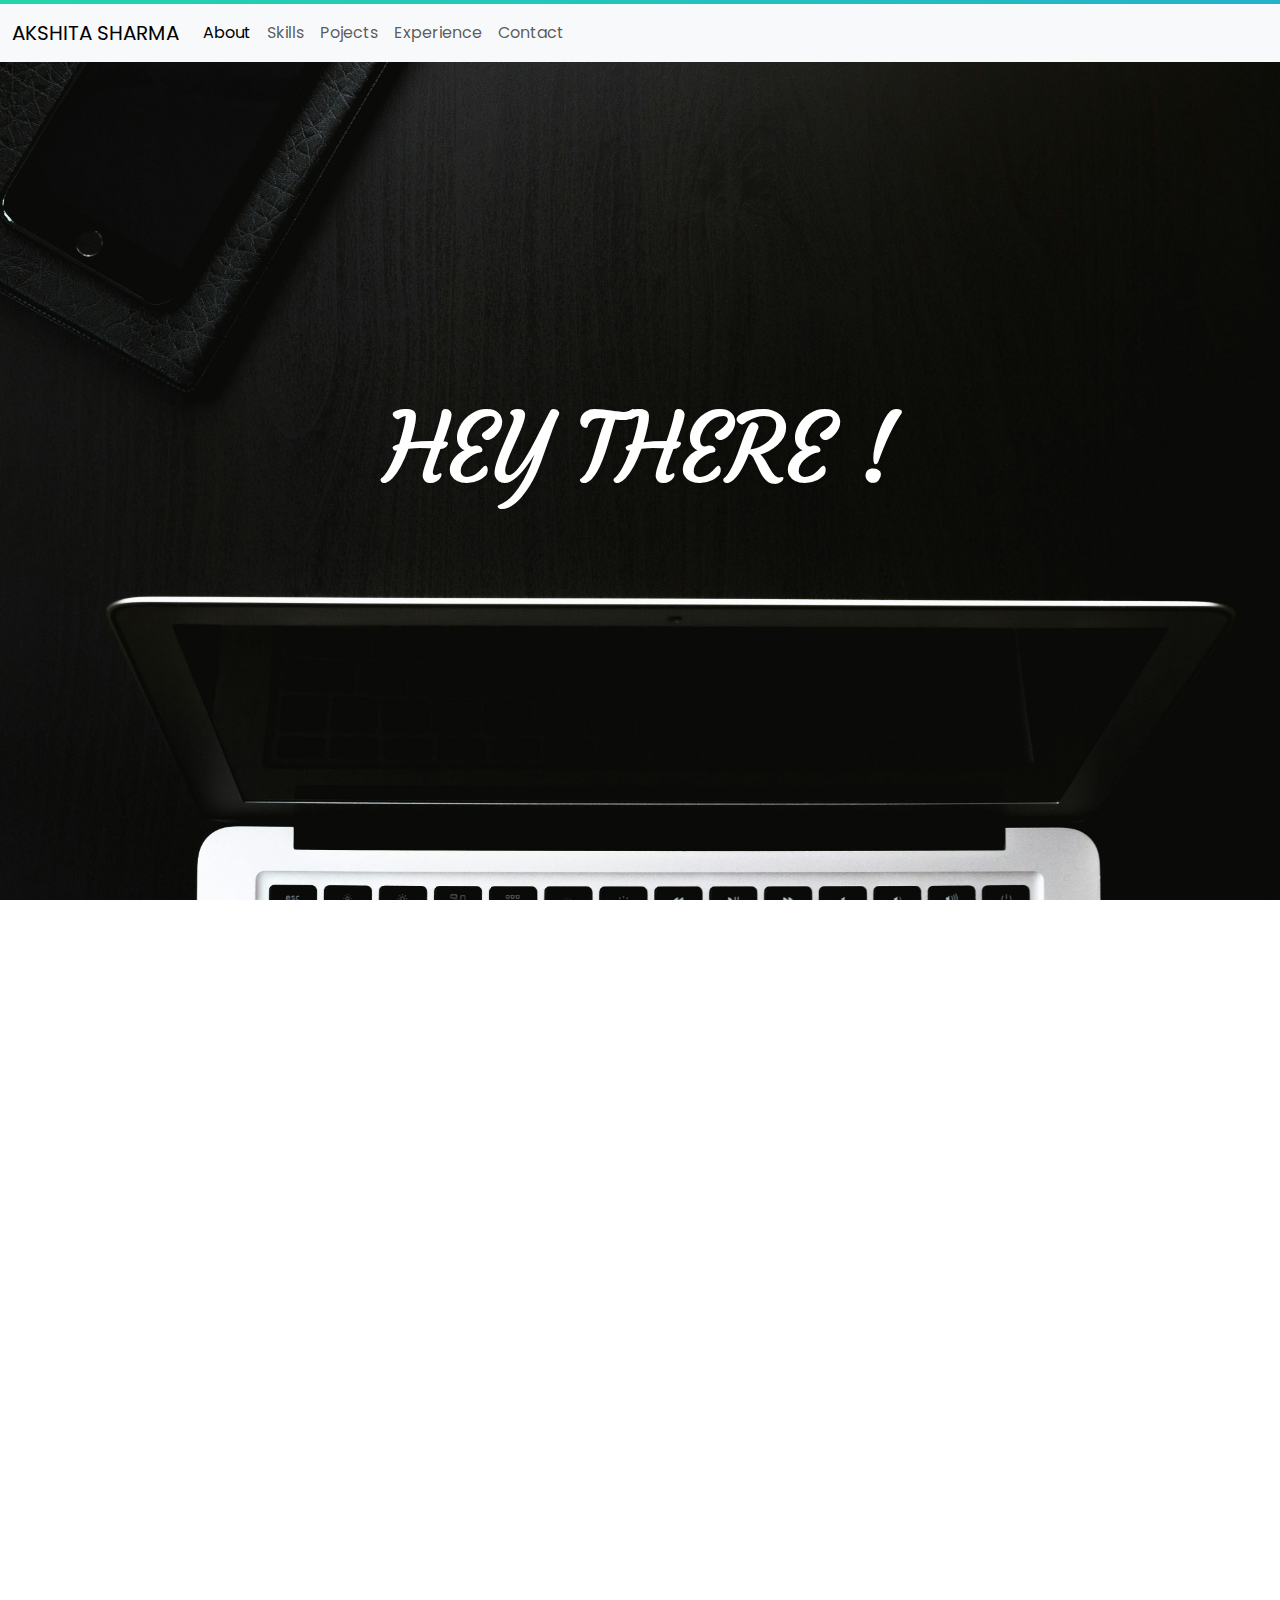
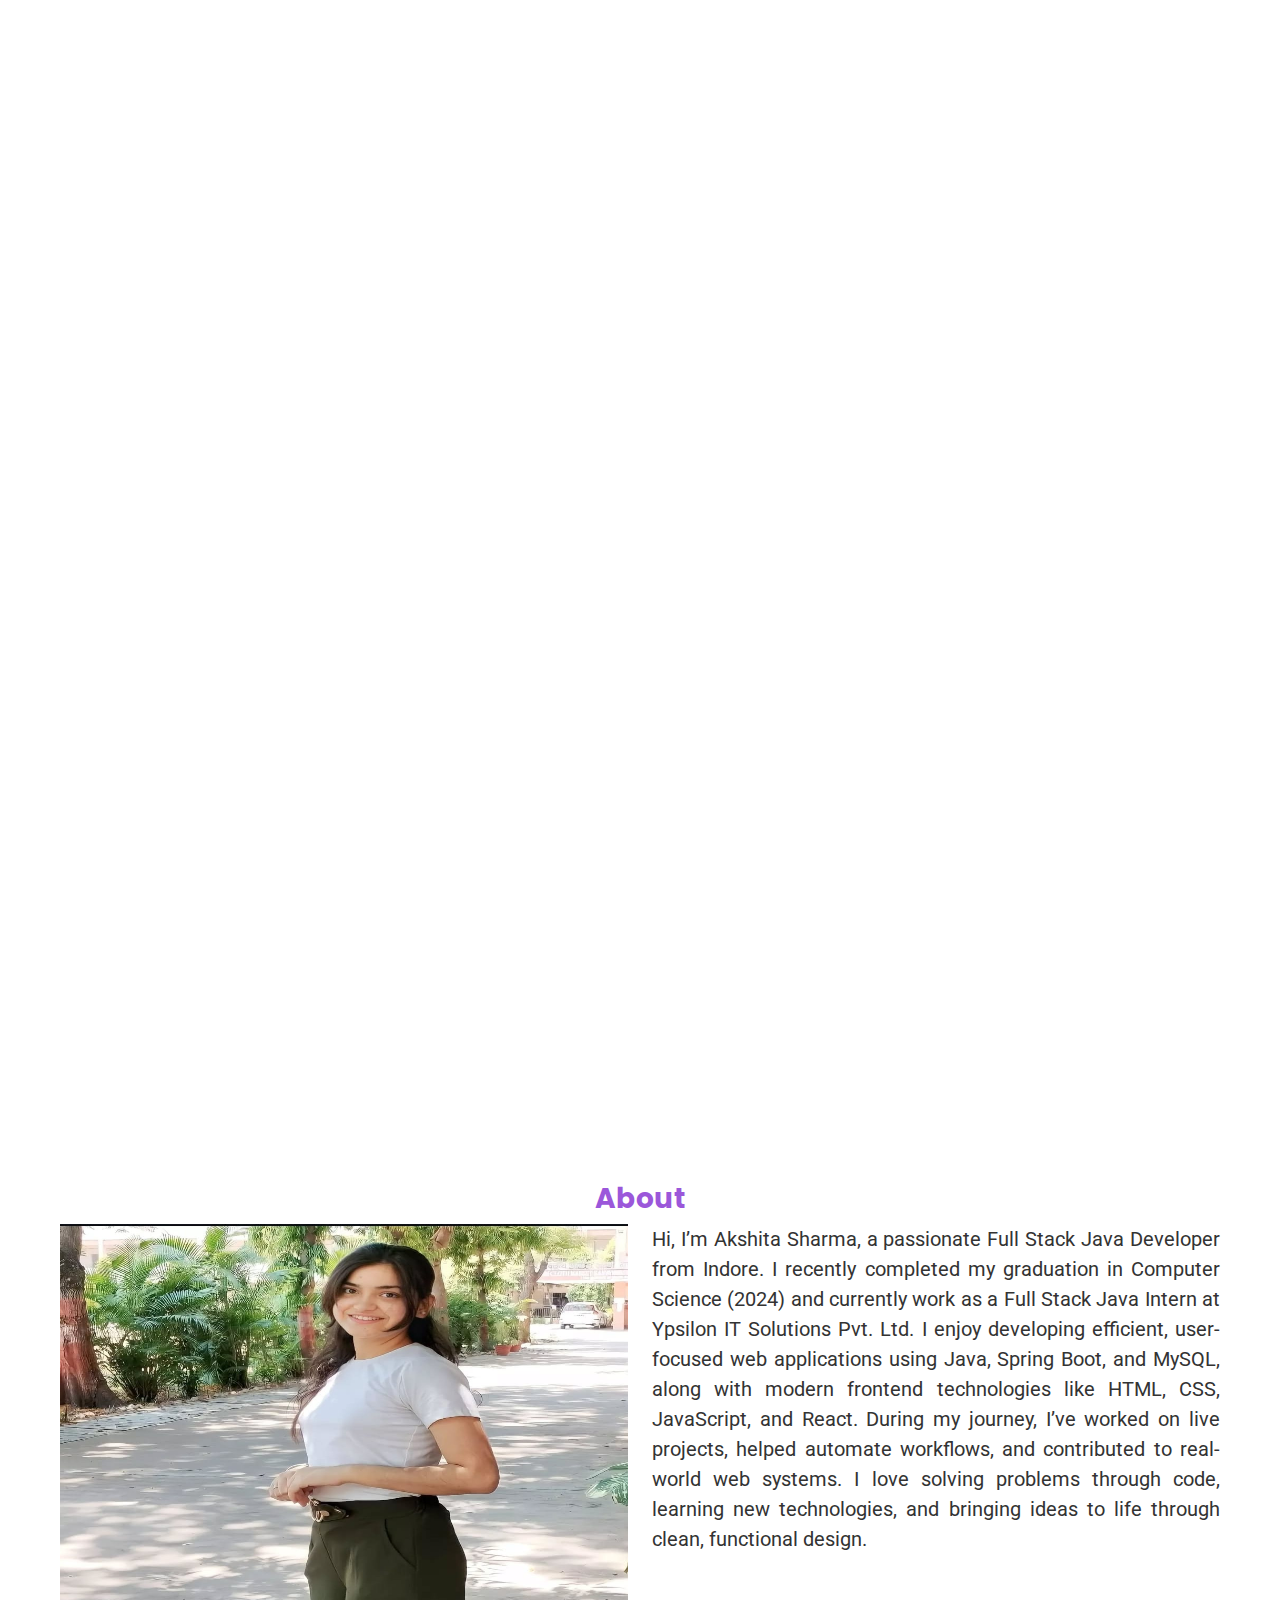
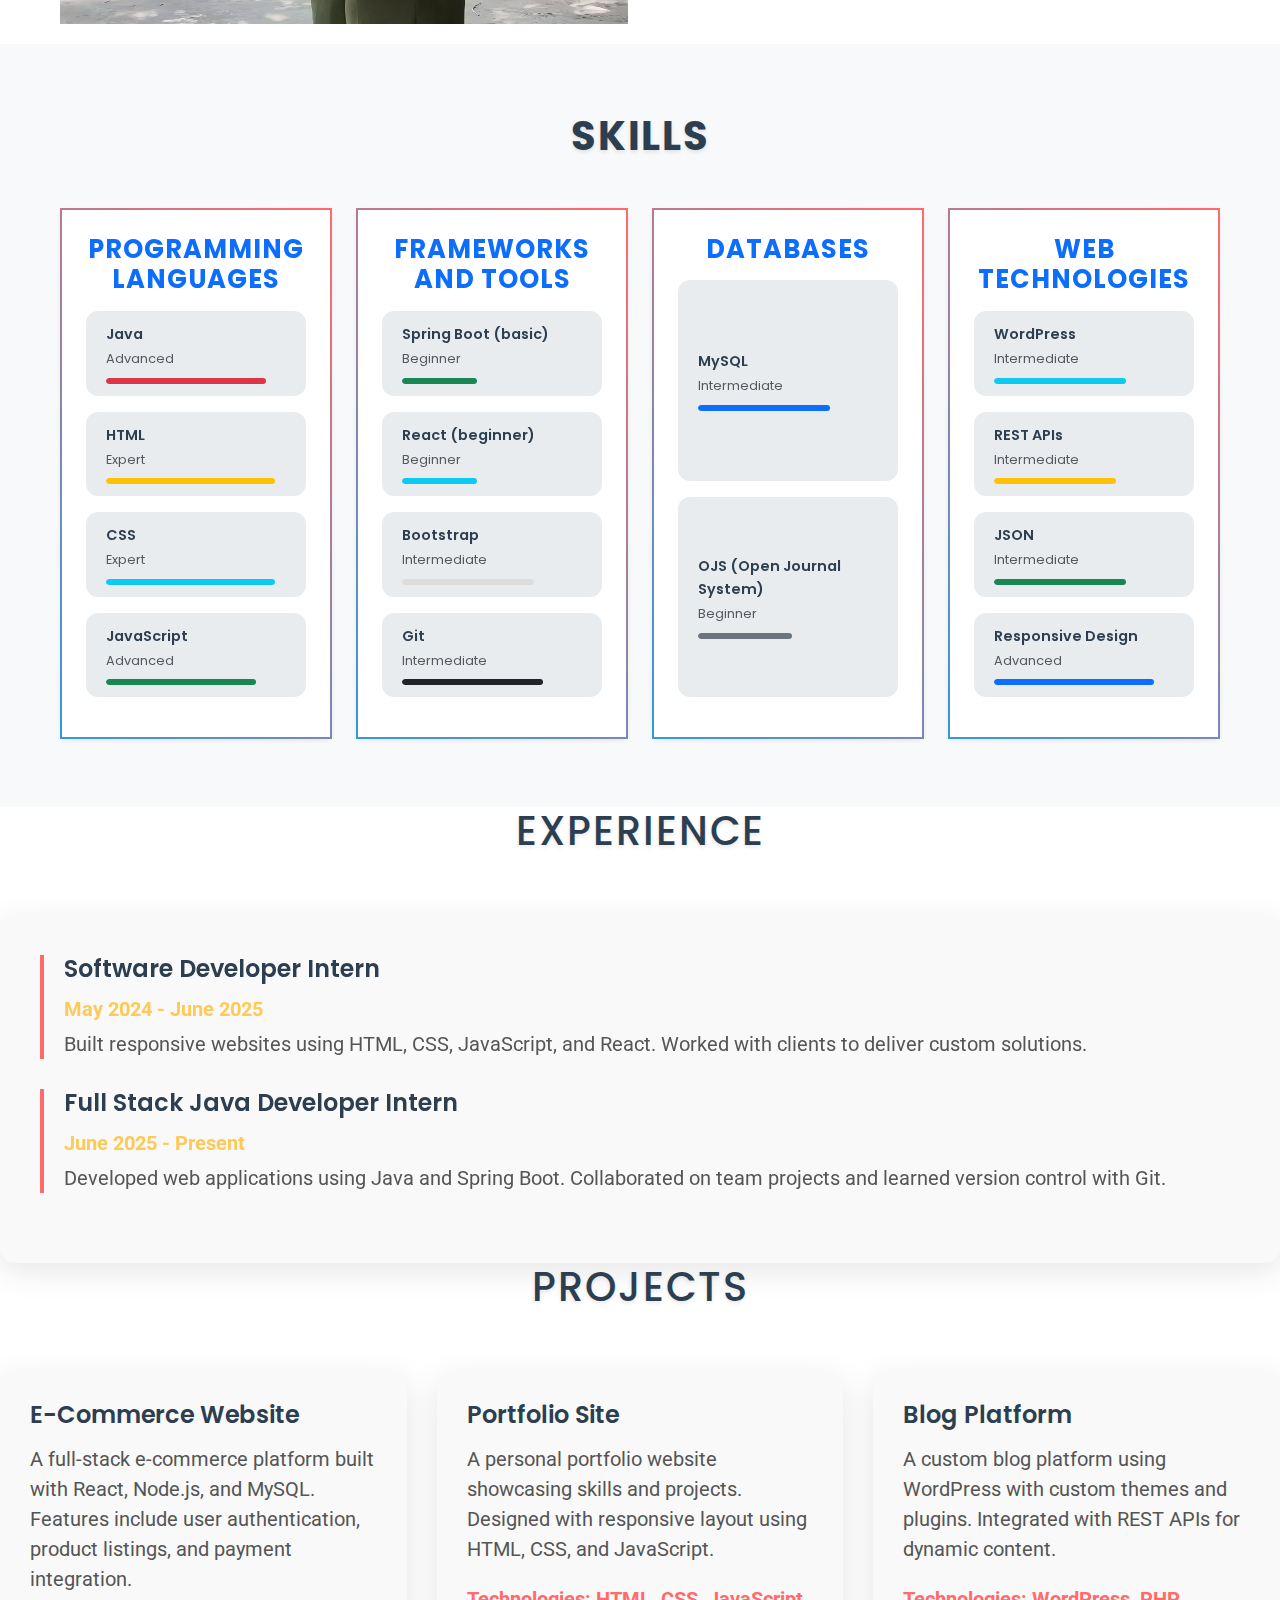
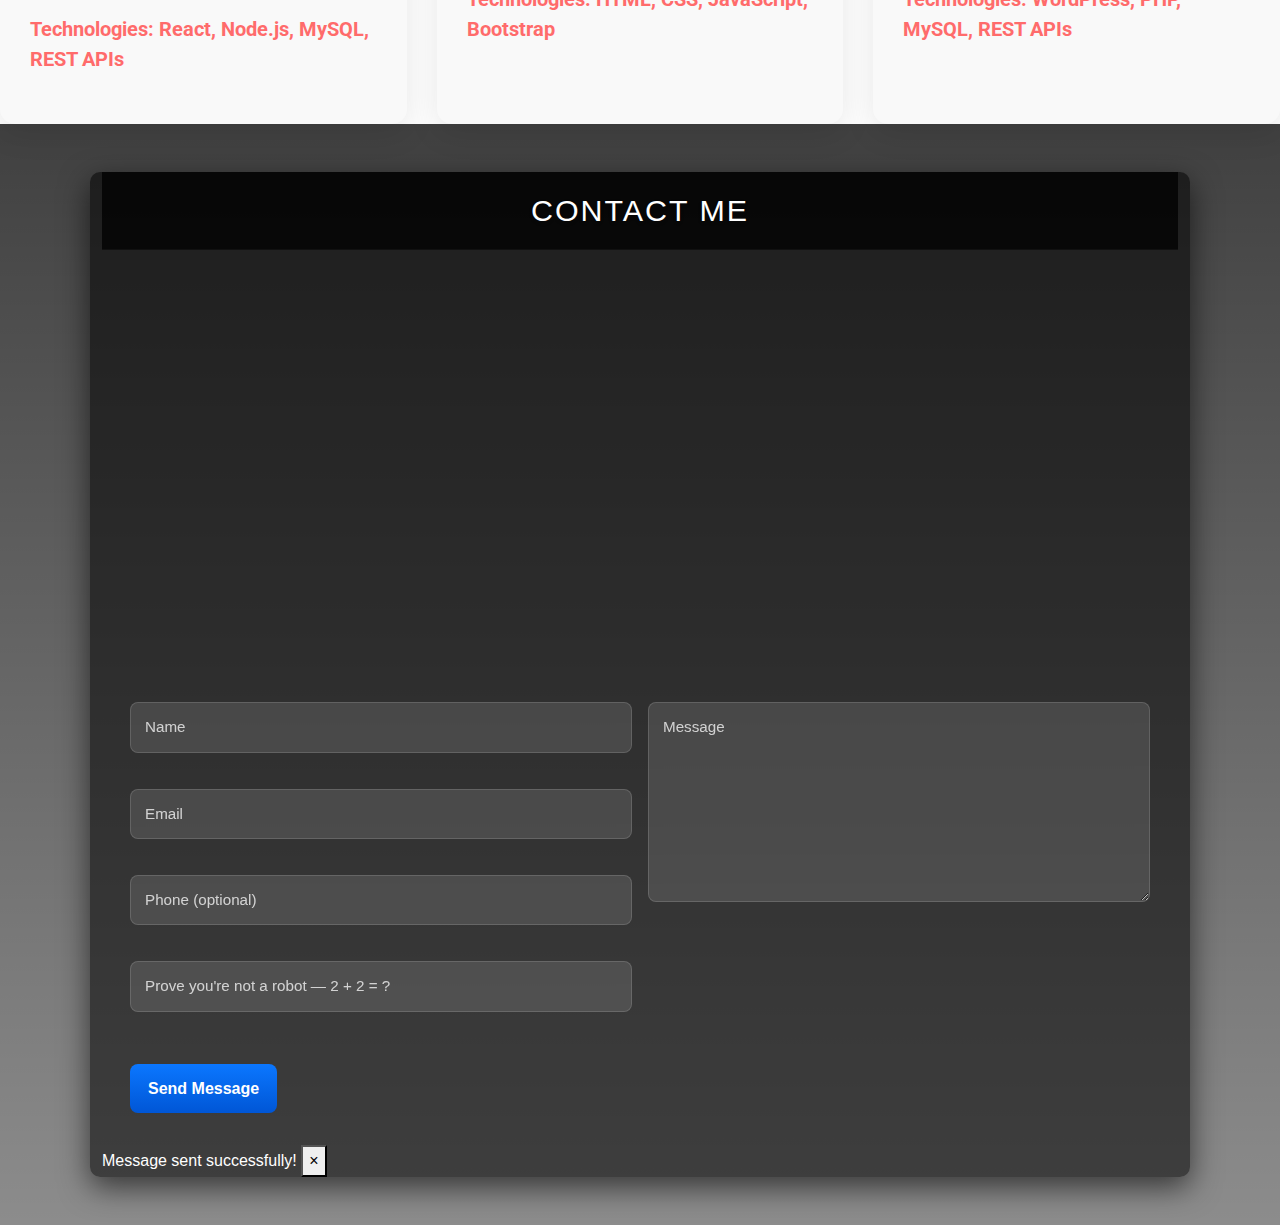
<file: index.html>
<!DOCTYPE html>
<html lang="en">
<head>
    <link rel="stylesheet" href="./assets/css/bootstrap.min.css">
    <script src="./assets/js/bootstrap.bundle.min.js"></script>
    <link rel="stylesheet" href="./assets/css/portfolio.css">
    <script src="./assets/js/portfolioValidation.js"></script>
    <link href="https://fonts.googleapis.com/css2?family=Poppins:wght@300;400;600;700&display=swap" rel="stylesheet">
    <meta charset="UTF-8">
    <meta name="viewport" content="width=device-width, initial-scale=1.0">
    <title>Portfolio</title>

    <style>
        /* hero section */
        @import url("https://fonts.googleapis.com/css?family=Courgette|Roboto");
* {
  box-sizing: border-box;
}

p {
  font-family: "Roboto", sans-serif;
  font-size: 1.25rem;
  line-height: 1.5;
}

blockquote {
  position: relative;
  padding-left: 1.5rem;
  font-family: "Courgette", serif;
  font-size: 2rem;
  line-height: 1.25;
  letter-spacing: -0.05rem;
}
blockquote:before {
  content: "";
  position: absolute;
  top: 0;
  left: 0;
  width: 6px;
  height: 100%;
  background-color: #A9DFBF;
  border-radius: 60px;
}

figure {
  display: flex;
  position: fixed;
  top: 0;
  left: 0;
  width: 100%;
  height: 100%;
  background-size: cover;
}

.hero {
  position: relative;
  width: 100vw;
  height: 100vh;
}
.hero:nth-child(1) figure {
  background-image: url("./assets/portfolioimage/pexels-kevin-ku-92347-577585.jpg");
}
.hero:nth-child(2) figure {
  background-image: url("./assets/portfolioimage/pexels-ingniostudio-665214.jpg");
}
.hero:nth-child(3) figure {
  background-image: url("./assets/portfolioimage/pexels-jeshoots-234527.jpg");
  
}
.hero:nth-child(4) figure {
  background-image: url("./assets/portfolioimage/pexels-joshsorenson-1714205.jpg");
}
.hero:nth-child(5) figure {
  background-image: url("./assets/portfolioimage/pexels-kevin-ku-92347-577585.jpg");
}

.hero-inner {
  position: absolute;
  overflow: hidden;
  width: 100%;
  height: 100%;
  clip: rect(0, auto, auto, 0);
}
@supports (-webkit-overflow-scrolling: touch) {
  .hero-inner {
    clip: unset;
    -webkit-clip-path: polygon(0 0, 100% 0, 100% 100%, 0% 100%);
            clip-path: polygon(0 0, 100% 0, 100% 100%, 0% 100%);
  }
}

.hero__title {
  display: flex;
  align-items: center;
  justify-content: center;
  position: fixed;
  top: 0;
  left: 0;
  padding: 0 1rem;
  width: 100%;
  height: 100%;
  color: white;
  font-family: "Courgette", serif;
  font-size: 8vw;
  letter-spacing: -0.125rem;
  text-align: center;
}
@media (min-width: 1200px) {
  .hero__title {
    font-size: 6rem;
  }
}

.content {
  position: relative;
  margin: 0 auto 8rem;
  padding: 2rem;
}
.content:before {
  content: "";
  display: block;
  position: absolute;
  top: -100px;
  left: 0;
  width: 100%;
  height: 100px;
  background-color: white;
  z-index: 99;
  -webkit-clip-path: polygon(50% 0%, 0% 100%, 100% 100%);
          clip-path: polygon(50% 0%, 0% 100%, 100% 100%);
}

.content__inner {
  margin: 0 auto;
  max-width: 700px;
}
.content__inner > * + * {
  margin-top: 1.5rem;
}
.content__inner > blockquote {
  margin: 3rem 0;
}

.content__title {
  font-family: "Courgette", serif;
  font-size: 3rem;
  line-height: 1.25;
  letter-spacing: -0.125rem;
  text-align: center;
}
@media (min-width: 600px) {
  .content__title {
    font-size: 4rem;
  }
}

.content__author {
  display: flex;
  align-items: center;
  justify-content: space-between;
  margin-bottom: 4rem;
  width: 100%;
  font-family: "Courgette", serif;
  font-size: 1.5rem;
  letter-spacing: -0.125rem;
  text-align: center;
}
.content__author:before, .content__author:after {
  content: "";
  flex: 1;
  height: 2px;
  background-color: #A9DFBF;
}
.content__author:before {
  margin-right: 1rem;
}
.content__author:after {
  margin-left: 1rem;
}

/* navbar section */
 /* gradient bar */
.site-grad-bar {
  width: 100%;
  height: 4px;
  background: linear-gradient(-45deg,#EE7752,#E73C7E,#23A6D5,#23D5AB);
  background-size: 400% 400%;
  animation: gradbar 15s ease infinite;
}
/* skill experience project section */
   
        body {
            font-family: 'Poppins', sans-serif;
            margin: 0;
            padding: 0;
            background: #fff; /* Changed to white */
            color: #333; /* Dark text for contrast */
            line-height: 1.6;
            overflow-x: hidden;
        }
        .container {
            max-width: 1200px;
            margin: 0 auto;
            padding: 20px;
        }
        h2 {
            text-align: center;
            margin-bottom: 40px;
            color: #2c3e50; /* Dark heading */
            font-size: 2.5em;
            text-transform: uppercase;
            letter-spacing: 2px;
            text-shadow: 0 2px 4px rgba(0,0,0,0.1); /* Subtle shadow for depth */
            animation: fadeInUp 1s ease-out;
        }
        @keyframes fadeInUp {
            from {
                opacity: 0;
                transform: translateY(30px);
            }
            to {
                opacity: 1;
                transform: translateY(0);
            }
        }
         /* Skills Section */
        .skills {
            display: grid;
            grid-template-columns: repeat(4, 1fr); /* Single row of 4 cards */
            gap: 20px;
            margin-bottom: 60px;
        }
        .skill-category {
            background: rgba(249, 249, 249, 0.8);
            backdrop-filter: blur(10px);
            border: 2px solid transparent;
            border-image: linear-gradient(45deg, #3498db, #ff6b6b) 1;
            padding: 25px;
            border-radius: 20px;
            box-shadow: 0 10px 40px rgba(0,0,0,0.15);
            animation: fadeInUp 1s ease-out both;
            animation-delay: calc(var(--delay) * 0.2s);
            height: 500px;
            display: flex;
            flex-direction: column;
        }
        .skill-category h3 {
            color: #3498db;
            margin-bottom: 20px;
            font-size: 1.6em;
            font-weight: 700;
            text-align: center;
            text-transform: uppercase;
            letter-spacing: 1px;
        }
        .skill-item {
            display: flex;
            align-items: center;
            margin-bottom: 15px;
            padding: 12px;
            background: #e9ecef;
            border-radius: 12px;
            transition: transform 0.3s ease, box-shadow 0.3s ease;
            flex: 1;
        }
        .skill-item:hover {
            transform: translateY(-5px);
            box-shadow: 0 8px 25px rgba(0,0,0,0.2);
        }
        .skill-icon {
            font-size: 2em;
            color: #ff6b6b;
            margin-right: 12px;
            animation: float 3s ease-in-out infinite;
        }
        @keyframes float {
            0%, 100% { transform: translateY(0); }
            50% { transform: translateY(-10px); }
        }
        .skill-item:hover .skill-icon {
            animation: bounce 0.6s ease;
        }
        @keyframes bounce {
            0%, 20%, 50%, 80%, 100% { transform: translateY(0); }
            40% { transform: translateY(-10px); }
            60% { transform: translateY(-5px); }
        }
        .skill-details {
            flex: 1;
        }
        .skill-name {
            font-weight: 600;
            color: #2c3e50;
            margin-bottom: 3px;
            font-size: 0.9em;
        }
        .skill-level {
            font-size: 0.8em;
            color: #555;
            margin-bottom: 8px;
        }
        .progress-bar {
            width: 100%;
            height: 6px;
            background: #ddd;
            border-radius: 3px;
            overflow: hidden;
            position: relative;
        }
        .progress-fill {
            height: 100%;
            background: linear-gradient(90deg, #3498db, #ff6b6b);
            border-radius: 3px;
            animation: fillBar 2s ease-out forwards;
            animation-delay: 1s;
        }
        @keyframes fillBar {
            from { width: 0%; }
            to { width: var(--fill); }
        }
        .skill-item:hover .progress-fill {
            box-shadow: 0 0 10px rgba(255, 107, 107, 0.8);
        }
        /* Experience Section */
        .experience {
            margin-top: 60px;
            background: #f9f9f9; /* Light background */
            padding: 40px;
            border-radius: 15px;
            box-shadow: 0 8px 32px rgba(0,0,0,0.1);
            animation: fadeInUp 1s ease-out 0.4s both;
        }
        .experience-item {
            margin-bottom: 30px;
            padding-left: 20px;
            border-left: 4px solid #ff6b6b; /* Red accent */
            position: relative;
            transition: transform 0.3s ease;
        }
        .experience-item:hover {
            transform: translateX(10px);
        }
        .experience-item h4 {
            color: #2c3e50;
            margin-bottom: 10px;
            font-size: 1.5em;
            font-weight: 600;
        }
        .experience-item p {
            margin: 5px 0;
            color: #555; /* Slightly lighter text */
        }
        .experience-item .date {
            font-weight: 700;
            color: #feca57; /* Yellow accent */
        }
        /* Projects Section */
        .projects {
            margin-top: 60px;
            display: grid;
            grid-template-columns: repeat(auto-fit, minmax(320px, 1fr));
            gap: 30px;
            animation: fadeInUp 1s ease-out 0.6s both;
        }
        .project-card {
            background: #f9f9f9; /* Light background */
            padding: 30px;
            border-radius: 15px;
            box-shadow: 0 8px 32px rgba(0,0,0,0.1);
            transition: transform 0.3s ease, box-shadow 0.3s ease;
        }
        .project-card:hover {
            transform: translateY(-10px);
            box-shadow: 0 12px 40px rgba(0,0,0,0.2);
        }
        .project-card h4 {
            color: #2c3e50;
            margin-bottom: 15px;
            font-size: 1.5em;
            font-weight: 600;
        }
        .project-card p {
            margin-bottom: 20px;
            color: #555;
        }
        .project-card .tech {
            font-weight: 700;
            color: #ff6b6b;
        }

        /* Media Queries for Responsiveness */
        @media (max-width: 768px) { /* Tablets */
            .container {
                padding: 15px;
            }
            h2 {
                font-size: 2em;
                margin-bottom: 30px;
            }
            .skills-slider {
                height: 250px;
            }
            .slide {
                padding: 20px;
            }
            .slide h3 {
                font-size: 1.5em;
            }
            .experience {
                padding: 20px;
                margin-top: 40px;
            }
            .experience-item h4 {
                font-size: 1.3em;
            }
            .projects {
                grid-template-columns: 1fr; /* Single column */
                gap: 20px;
                margin-top: 40px;
            }
            .project-card {
                padding: 20px;
            }
        }
        @media (max-width: 480px) { /* Phones */
            .container {
                padding: 10px;
            }
            h2 {
                font-size: 1.8em;
                margin-bottom: 20px;
            }
            .skills-slider {
                height: 200px;
            }
            .slide {
                padding: 15px;
            }
            .slide h3 {
                font-size: 1.3em;
            }
            .slide li {
                padding: 10px;
                font-size: 0.9em;
            }
            .slider-buttons button {
                padding: 10px 20px;
                font-size: 0.9em;
            }
            .experience {
                padding: 15px;
                margin-top: 30px;
            }
            .experience-item {
                margin-bottom: 20px;
            }
            .experience-item h4 {
                font-size: 1.2em;
            }
            .projects {
                gap: 15px;
                margin-top: 30px;
            }
            .project-card {
                padding: 15px;
            }
            .project-card h4 {
                font-size: 1.3em;
            }
        }
   
    
    </style>
</head>
<body>
        <!--navbar-->

 <div class="site-grad-bar"></div>
   <nav class="navbar navbar-expand-lg bg-body-tertiary">
  <div class="container-fluid">
    <a class="navbar-brand site-logo" href="#">AKSHITA SHARMA</a>
    <button class="navbar-toggler" type="button" data-bs-toggle="collapse" data-bs-target="#navbarNavAltMarkup" aria-controls="navbarNavAltMarkup" aria-expanded="false" aria-label="Toggle navigation">
      <span class="navbar-toggler-icon"></span>
    </button>
    <div class="collapse navbar-collapse" id="navbarNavAltMarkup">
      <div class="navbar-nav">
        <a class="nav-link active" aria-current="page" href="#About">About</a>
        <a class="nav-link" href="#Skills">Skills</a>
        <a class="nav-link" href="#Projects">Pojects</a>
        <a class="nav-link" href="#Experience">Experience</a>
        <a class="nav-link" href="#Contact">Contact</a>
      </div>
    </div>
  </div>
</nav>

        <!--hero section-->

     <section class="hero">
  <div class="hero-inner" id="section-0">
    <figure></figure>
    <h2 class="hero__title">Hey there !</h2>
  </div>
</section>
<section class="hero">
  <div class="hero-inner" id="section-1">
    <figure></figure>
    <h2 class="hero__title">I'm Akshita Sharma</h2>
  </div>
</section>
<section class="hero">
  <div class="hero-inner" id="section-2" >
    <figure></figure>
    <h2 class="hero__title" >Coding. Creating. Learning — Welcome to my portfolio.
</h2>
  </div>
</section>

        <!--about section-->
<section id="about" >
<div class="container" id="About" style="background-color: #fff;">

<div class="col-12 col-sm-12 col-md-12 About" ><h3>About</h3></div>
  <div class="row ">
     <div class="col-12 col-sm-12 col-md-6 img-fluid">
        <!--slider-->
     <img src="./assets/portfolioimage/akshita_about_image.jpeg" alt="" height="400px" width="100%">
    </div>
    <div class="col-12 col-sm-12 col-md-6 ">
     
     <p style="text-align: justify;">
Hi, I’m Akshita Sharma, a passionate Full Stack Java Developer from Indore.
I recently completed my graduation in Computer Science (2024) and currently work as a Full Stack Java Intern at Ypsilon IT Solutions Pvt. Ltd.

I enjoy developing efficient, user-focused web applications using Java, Spring Boot, and MySQL, along with modern frontend technologies like HTML, CSS, JavaScript, and React.

During my journey, I’ve worked on live projects, helped automate workflows, and contributed to real-world web systems. I love solving problems through code, learning new technologies, and bringing ideas to life through clean, functional design.

</p>

    </div>
   
  </div>
</div>

<section id="Skills">
     
   
 
<section id="Skills" class="py-5 bg-light">
    <div class="container">
        <h2 class="text-center mb-5 fw-bold">Skills</h2>
        <div class="row g-4">
            <!-- Programming Languages -->
            <div class="col-12 col-md-6 col-lg-3" style="animation-delay: 0.1s;">
                <div class="skill-category h-100 p-4 bg-white rounded shadow-sm">
                    <h3 class="h5 fw-bold text-primary mb-3">Programming Languages</h3>
                    <div class="skill-item mb-3">
                        <i class="fab fa-java skill-icon text-danger fs-4 me-2"></i>
                        <div class="skill-details">
                            <div class="skill-name fw-semibold">Java</div>
                            <div class="skill-level text-muted small">Advanced</div>
                            <div class="progress mt-1" style="height: 6px;">
                                <div class="progress-bar bg-danger" style="width: 85%;"></div>
                            </div>
                        </div>
                    </div>
                    <div class="skill-item mb-3">
                        <i class="fab fa-html5 skill-icon text-warning fs-4 me-2"></i>
                        <div class="skill-details">
                            <div class="skill-name fw-semibold">HTML</div>
                            <div class="skill-level text-muted small">Expert</div>
                            <div class="progress mt-1" style="height: 6px;">
                                <div class="progress-bar bg-warning" style="width: 90%;"></div>
                            </div>
                        </div>
                    </div>
                    <div class="skill-item mb-3">
                        <i class="fab fa-css3-alt skill-icon text-info fs-4 me-2"></i>
                        <div class="skill-details">
                            <div class="skill-name fw-semibold">CSS</div>
                            <div class="skill-level text-muted small">Expert</div>
                            <div class="progress mt-1" style="height: 6px;">
                                <div class="progress-bar bg-info" style="width: 90%;"></div>
                            </div>
                        </div>
                    </div>
                    <div class="skill-item mb-3">
                        <i class="fab fa-js-square skill-icon text-success fs-4 me-2"></i>
                        <div class="skill-details">
                            <div class="skill-name fw-semibold">JavaScript</div>
                            <div class="skill-level text-muted small">Advanced</div>
                            <div class="progress mt-1" style="height: 6px;">
                                <div class="progress-bar bg-success" style="width: 80%;"></div>
                            </div>
                        </div>
                    </div>
                </div>
            </div>

            <!-- Frameworks and Tools -->
            <div class="col-12 col-md-6 col-lg-3" style="animation-delay: 0.2s;">
                <div class="skill-category h-100 p-4 bg-white rounded shadow-sm">
                    <h3 class="h5 fw-bold text-primary mb-3">Frameworks and Tools</h3>
                    <div class="skill-item mb-3">
                        <i class="fas fa-leaf skill-icon text-success fs-4 me-2"></i>
                        <div class="skill-details">
                            <div class="skill-name fw-semibold">Spring Boot (basic)</div>
                            <div class="skill-level text-muted small">Beginner</div>
                            <div class="progress mt-1" style="height: 6px;">
                                <div class="progress-bar bg-success" style="width: 40%;"></div>
                            </div>
                        </div>
                    </div>
                    <div class="skill-item mb-3">
                        <i class="fab fa-react skill-icon text-info fs-4 me-2"></i>
                        <div class="skill-details">
                            <div class="skill-name fw-semibold">React (beginner)</div>
                            <div class="skill-level text-muted small">Beginner</div>
                            <div class="progress mt-1" style="height: 6px;">
                                <div class="progress-bar bg-info" style="width: 40%;"></div>
                            </div>
                        </div>
                    </div>
                    <div class="skill-item mb-3">
                        <i class="fab fa-bootstrap skill-icon text-purple fs-4 me-2"></i>
                        <div class="skill-details">
                            <div class="skill-name fw-semibold">Bootstrap</div>
                            <div class="skill-level text-muted small">Intermediate</div>
                            <div class="progress mt-1" style="height: 6px;">
                                <div class="progress-bar bg-purple" style="width: 70%;"></div>
                            </div>
                        </div>
                    </div>
                    <div class="skill-item mb-3">
                        <i class="fab fa-git-alt skill-icon text-dark fs-4 me-2"></i>
                        <div class="skill-details">
                            <div class="skill-name fw-semibold">Git</div>
                            <div class="skill-level text-muted small">Intermediate</div>
                            <div class="progress mt-1" style="height: 6px;">
                                <div class="progress-bar bg-dark" style="width: 75%;"></div>
                            </div>
                        </div>
                    </div>
                </div>
            </div>

            <!-- Databases -->
            <div class="col-12 col-md-6 col-lg-3" style="animation-delay: 0.3s;">
                <div class="skill-category h-100 p-4 bg-white rounded shadow-sm">
                    <h3 class="h5 fw-bold text-primary mb-3">Databases</h3>
                    <div class="skill-item mb-3">
                        <i class="fas fa-database skill-icon text-primary fs-4 me-2"></i>
                        <div class="skill-details">
                            <div class="skill-name fw-semibold">MySQL</div>
                            <div class="skill-level text-muted small">Intermediate</div>
                            <div class="progress mt-1" style="height: 6px;">
                                <div class="progress-bar bg-primary" style="width: 70%;"></div>
                            </div>
                        </div>
                    </div>
                    <div class="skill-item mb-3">
                        <i class="fas fa-book skill-icon text-secondary fs-4 me-2"></i>
                        <div class="skill-details">
                            <div class="skill-name fw-semibold">OJS (Open Journal System)</div>
                            <div class="skill-level text-muted small">Beginner</div>
                            <div class="progress mt-1" style="height: 6px;">
                                <div class="progress-bar bg-secondary" style="width: 50%;"></div>
                            </div>
                        </div>
                    </div>
                </div>
            </div>

            <!-- Web Technologies -->
            <div class="col-12 col-md-6 col-lg-3" style="animation-delay: 0.4s;">
                <div class="skill-category h-100 p-4 bg-white rounded shadow-sm">
                    <h3 class="h5 fw-bold text-primary mb-3">Web Technologies</h3>
                    <div class="skill-item mb-3">
                        <i class="fab fa-wordpress skill-icon text-info fs-4 me-2"></i>
                        <div class="skill-details">
                            <div class="skill-name fw-semibold">WordPress</div>
                            <div class="skill-level text-muted small">Intermediate</div>
                            <div class="progress mt-1" style="height: 6px;">
                                <div class="progress-bar bg-info" style="width: 70%;"></div>
                            </div>
                        </div>
                    </div>
                    <div class="skill-item mb-3">
                        <i class="fas fa-network-wired skill-icon text-warning fs-4 me-2"></i>
                        <div class="skill-details">
                            <div class="skill-name fw-semibold">REST APIs</div>
                            <div class="skill-level text-muted small">Intermediate</div>
                            <div class="progress mt-1" style="height: 6px;">
                                <div class="progress-bar bg-warning" style="width: 65%;"></div>
                            </div>
                        </div>
                    </div>
                    <div class="skill-item mb-3">
                        <i class="fas fa-code skill-icon text-success fs-4 me-2"></i>
                        <div class="skill-details">
                            <div class="skill-name fw-semibold">JSON</div>
                            <div class="skill-level text-muted small">Intermediate</div>
                            <div class="progress mt-1" style="height: 6px;">
                                <div class="progress-bar bg-success" style="width: 70%;"></div>
                            </div>
                        </div>
                    </div>
                    <div class="skill-item mb-3">
                        <i class="fas fa-mobile-alt skill-icon text-primary fs-4 me-2"></i>
                        <div class="skill-details">
                            <div class="skill-name fw-semibold">Responsive Design</div>
                            <div class="skill-level text-muted small">Advanced</div>
                            <div class="progress mt-1" style="height: 6px;">
                                <div class="progress-bar bg-primary" style="width: 85%;"></div>
                            </div>
                        </div>
                    </div>
                </div>
            </div>
        </div>
    </div>
</section>
    <section id="Experience">
        <h2>Experience</h2>
        <div class="experience">
            <div class="experience-item">
                <h4>Software Developer Intern</h4>
                <p class="date">May 2024 - June 2025</p>
                 <p>Built responsive websites using HTML, CSS, JavaScript, and React. Worked with clients to deliver custom solutions.</p>

            </div>
            <div class="experience-item">
                <h4>Full Stack Java Developer Intern</h4>
                <p class="date">June 2025 - Present</p>
             <p>Developed web applications using Java and Spring Boot. Collaborated on team projects and learned version control with Git.</p>

            </div>
            <!-- Add more experience items as needed -->
        </div>
</section>
<section id="Projects">
        <h2>Projects</h2>
        <div class="projects">
            <div class="project-card">
                <h4>E-Commerce Website</h4>
                <p>A full-stack e-commerce platform built with React, Node.js, and MySQL. Features include user authentication, product listings, and payment integration.</p>
                <p class="tech">Technologies: React, Node.js, MySQL, REST APIs</p>
            </div>
            <div class="project-card">
                <h4>Portfolio Site</h4>
                <p>A personal portfolio website showcasing skills and projects. Designed with responsive layout using HTML, CSS, and JavaScript.</p>
                <p class="tech">Technologies: HTML, CSS, JavaScript, Bootstrap</p>
            </div>
            <div class="project-card">
                <h4>Blog Platform</h4>
                <p>A custom blog platform using WordPress with custom themes and plugins. Integrated with REST APIs for dynamic content.</p>
                <p class="tech">Technologies: WordPress, PHP, MySQL, REST APIs</p>
            </div>
            <!-- Add more project cards as needed -->
        </div>
    </div>
</section>
   





<!-- contact me -->
<!-- =========================
     Contact Section (Self-contained)
     Paste this where you want the contact to appear
     ========================= -->
     <section id="Contact">
<div class="contactbody">
  <section class="portfolio-contact"  aria-labelledby="portfolio-contact-title">
    <div class="portfolio-contact-inner container-fluid">
      <!-- Heading -->
      <div class="row">
        <div class="col-12">
          <h2 id="portfolio-contact-title" class="portfolio-contact-title">
            Contact Me <i class="fa fa-paper-plane-o" aria-hidden="true"></i>
          </h2>
        </div>
      </div>

      <!-- Map (responsive iframe) -->
      <div class="row">
        <div class="col-12">
          <div class="portfolio-contact-map-wrapper" aria-hidden="false" aria-label="Map showing Indore">
            <iframe 
              class="portfolio-contact-map"
              src="https://www.google.com/maps/embed?pb=!1m18!1m12!1m3!1d30773064.05684503!2d61.04182762828652!3d19.69228278198373!2m3!1f0!2f0!3f0!3m2!1i1024!2i768!4f13.1!3m3!1m2!1s0x30635ff06b92b791%3A0xd78c4fa1854213a6!2sIndia!5e0!3m2!1sen!2sin!4v1762779705281!5m2!1sen!2sin"
              title="Indore map"
              loading="lazy"
              referrerpolicy="no-referrer-when-downgrade"
              allowfullscreen
            ></iframe>
          </div>
        </div>
      </div>

      <!-- Form -->
      <div class="row">
        <div class="col-12">
          <form id="portfolio-contact-form" name="portfolioContactForm" method="post" action="https://formspree.io/f/xvgdpadb" novalidate>
            <div class="row g-3">
              <div class="col-md-6">
               
                <input id="portfolio-contact-name" name="name" type="text" placeholder="Name" aria-label="Name" required class="portfolio-input" minlength="2">
                <div class="portfolio-error" id="err-name" aria-live="polite"></div>

                
                <input id="portfolio-contact-email" name="email" type="email" placeholder="Email" aria-label="Email" required class="portfolio-input">
                <div class="portfolio-error" id="err-email" aria-live="polite"></div>

               
                <input id="portfolio-contact-phone" name="phone" type="tel" placeholder="Phone (optional)" aria-label="Phone" pattern="^[0-9+\-\s()]*$" class="portfolio-input">
                <div class="portfolio-error" id="err-phone" aria-live="polite"></div>

                
                <input id="portfolio-contact-human" name="human" type="text" placeholder="Prove you're not a robot — 2 + 2 = ?" aria-label="Human check" required class="portfolio-input">
                <div class="portfolio-error" id="err-human" aria-live="polite"></div>
              </div>

              <div class="col-md-6">
                
                <textarea id="portfolio-contact-comments" name="comments" placeholder="Message" aria-label="Message" required class="portfolio-textarea" minlength="10"></textarea>
                <div class="portfolio-error" id="err-comments" aria-live="polite"></div>
              </div>

              <div class="col-12">
                <button type="submit" id="portfolio-contact-submit" class="portfolio-contact-btn" aria-live="polite">
                  Send Message
                </button>
              </div>
            </div>
          </form>
        </div>
      </div>

      <!-- Success Toast -->
      <div id="portfolio-contact-toast" class="portfolio-toast" role="status" aria-live="polite" aria-atomic="true">
        <div class="portfolio-toast-inner">
          <span class="portfolio-toast-text">Message sent successfully!</span>
          <button class="portfolio-toast-close" aria-label="Close toast">&times;</button>
        </div>
      </div>
    </div>
  </section>
</div>
     </section>
  <script>
(function () {
  'use strict';
  const form = document.getElementById('portfolio-contact-form');
  if (!form) return;

  const btn = document.getElementById('portfolio-contact-submit');
  const toast = document.getElementById('portfolio-contact-toast');
  const toastClose = toast.querySelector('.portfolio-toast-close');

  function setError(id, msg) {
    const el = document.getElementById(id);
    if (el) el.textContent = msg || '';
  }

  function isValidEmail(email) {
    return /^[^\s@]+@[^\s@]+\.[^\s@]+$/.test(email);
  }
  function isPhoneOkay(phone) {
    return phone.trim() === '' || /^[0-9+\-\s()]+$/.test(phone);
  }

  function showToast(msg = 'Message sent successfully!') {
    const text = toast.querySelector('.portfolio-toast-text');
    if (text) text.textContent = msg;
    toast.style.display = 'block';
    clearTimeout(toast._timer);
    toast._timer = setTimeout(hideToast, 4000);
  }
  function hideToast() {
    toast.style.display = 'none';
    clearTimeout(toast._timer);
  }
  toastClose.addEventListener('click', hideToast);

  form.addEventListener('submit', function (ev) {
    ev.preventDefault();
    let ok = true;
    const name = form.name.value.trim();
    const email = form.email.value.trim();
    const phone = form.phone.value.trim();
    const human = form.human.value.trim();
    const comments = form.comments.value.trim();

    setError('err-name', '');
    setError('err-email', '');
    setError('err-phone', '');
    setError('err-human', '');
    setError('err-comments', '');

    if (name.length < 2) { setError('err-name', 'Please enter your name.'); ok = false; }
    if (!isValidEmail(email)) { setError('err-email', 'Enter a valid email.'); ok = false; }
    if (!isPhoneOkay(phone)) { setError('err-phone', 'Invalid phone number.'); ok = false; }
    if (!/^\s*(4|four)\s*$/i.test(human)) { setError('err-human', 'Wrong answer (2+2=?).'); ok = false; }
    if (comments.length < 10) { setError('err-comments', 'Please enter at least 10 characters.'); ok = false; }

    if (ok) {
      showToast('Message validated — sending...');
      form.reset();
    }
  });
})();
</script>
</body>
</html>
</file>
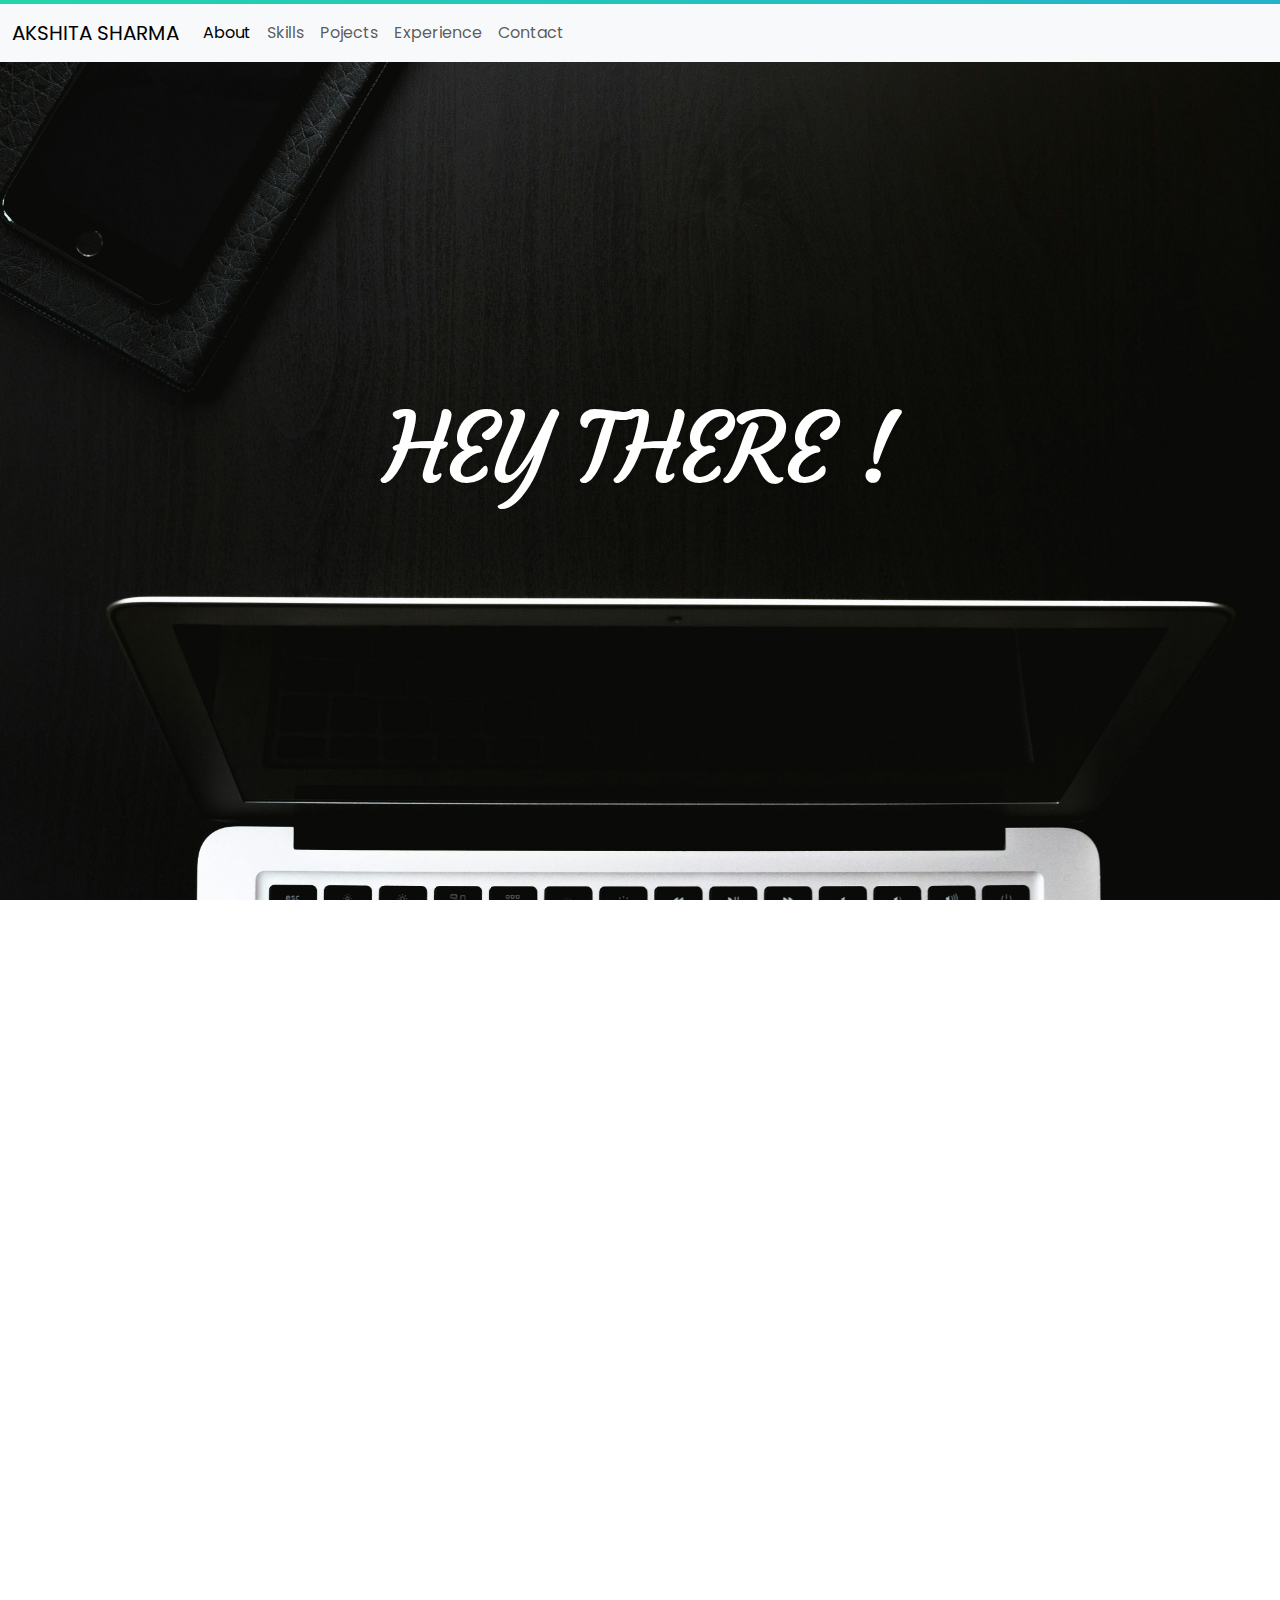
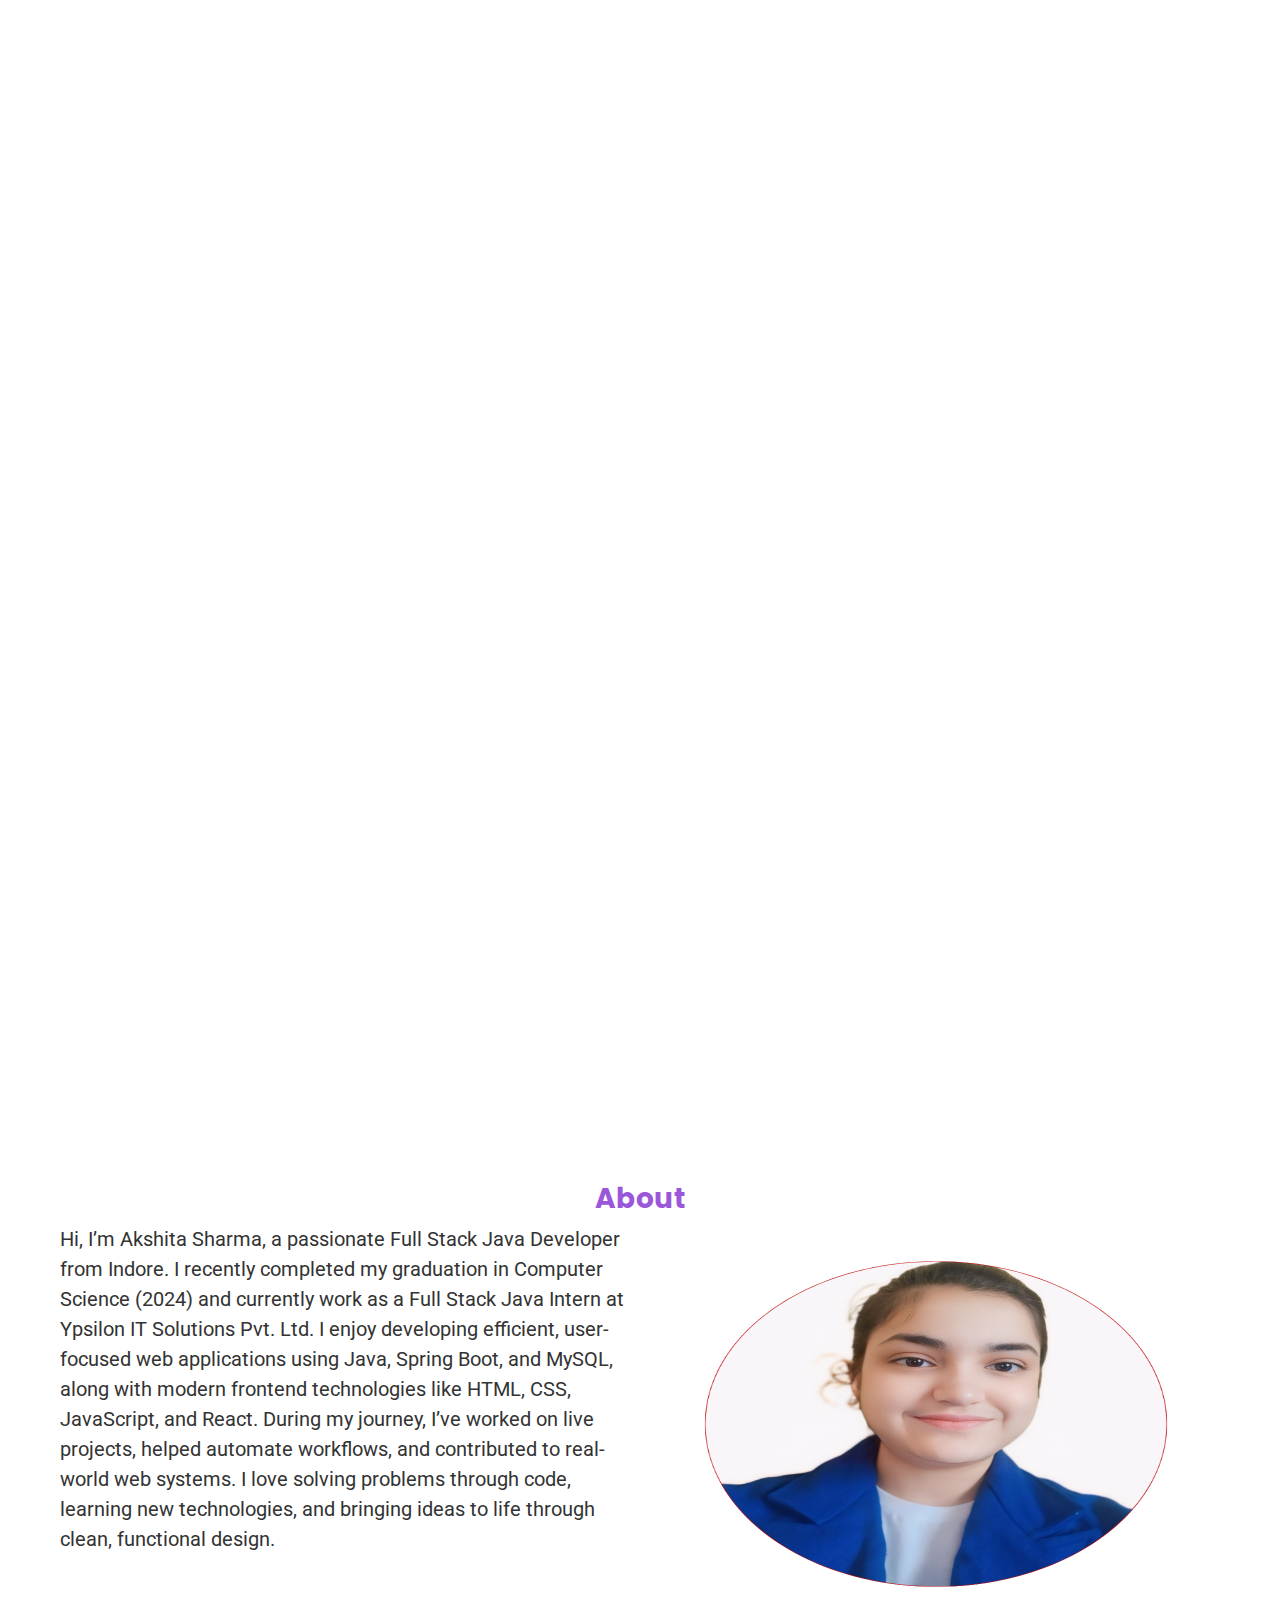
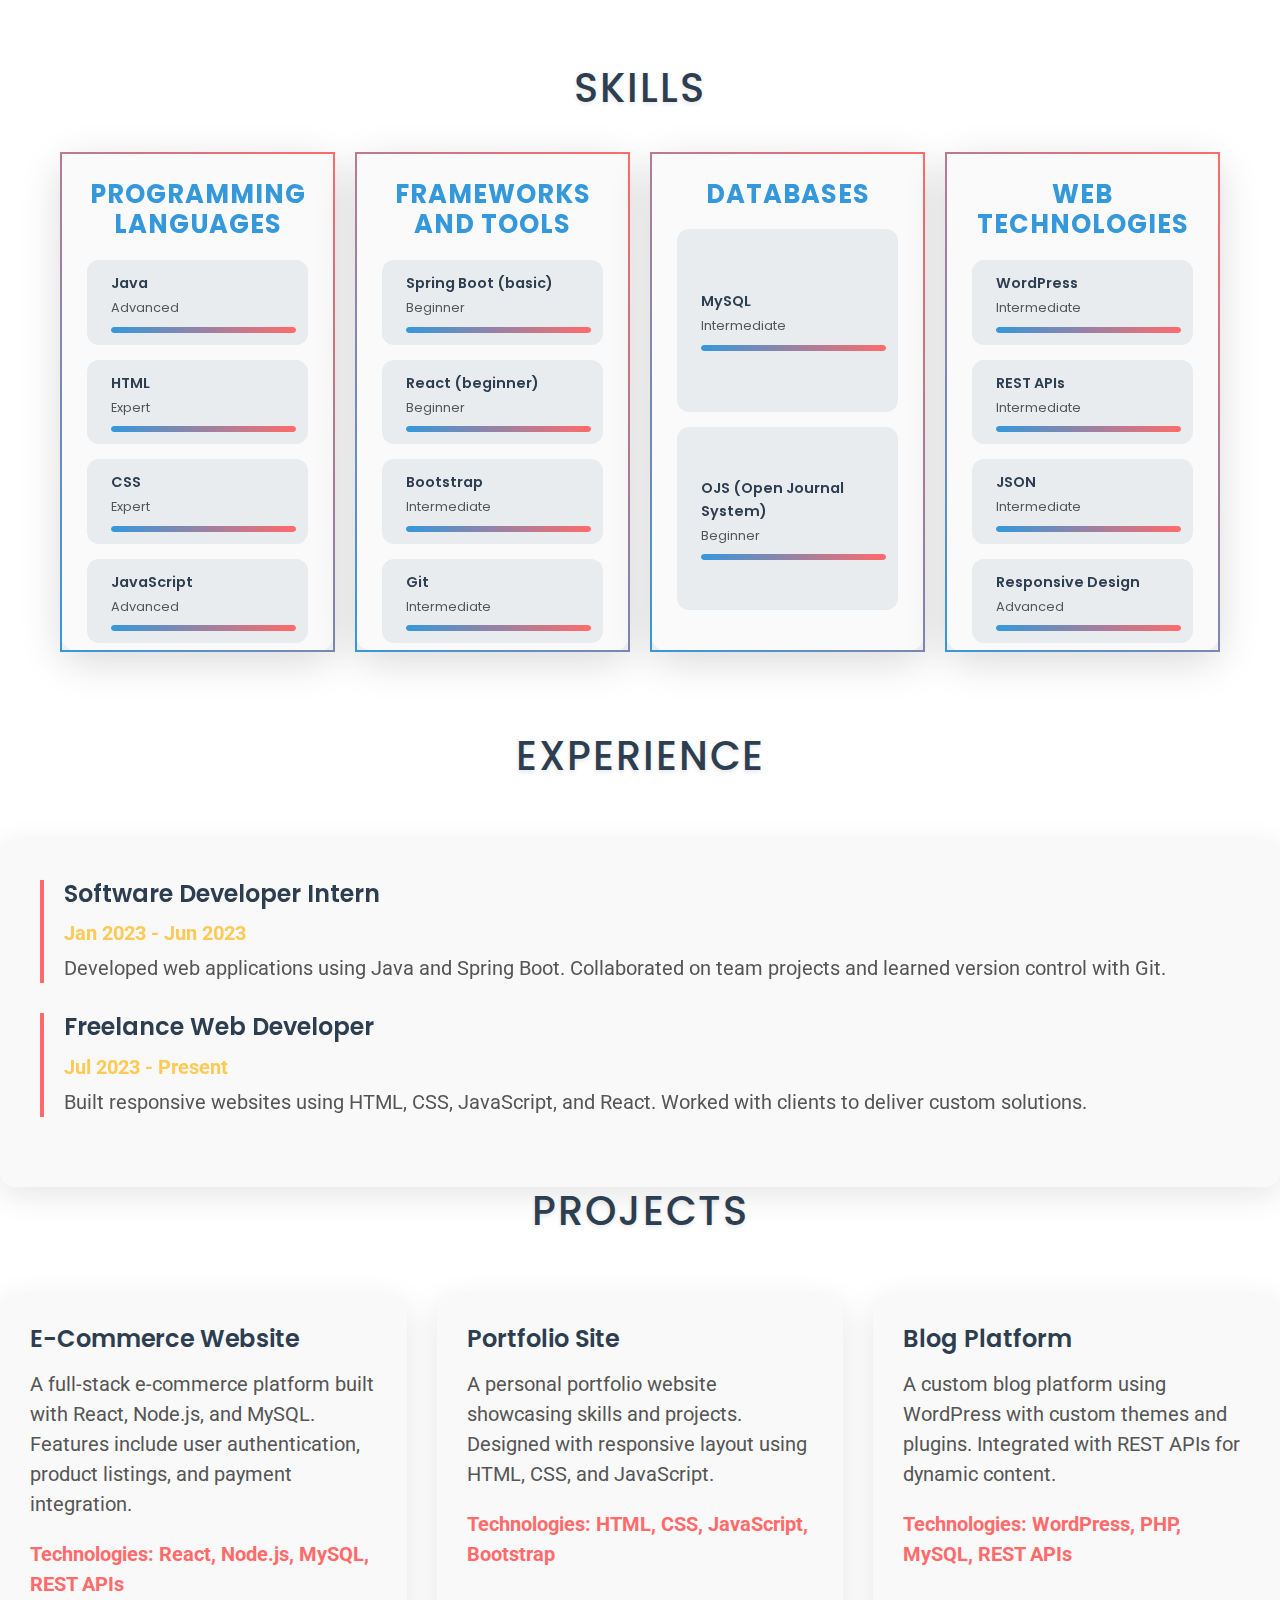
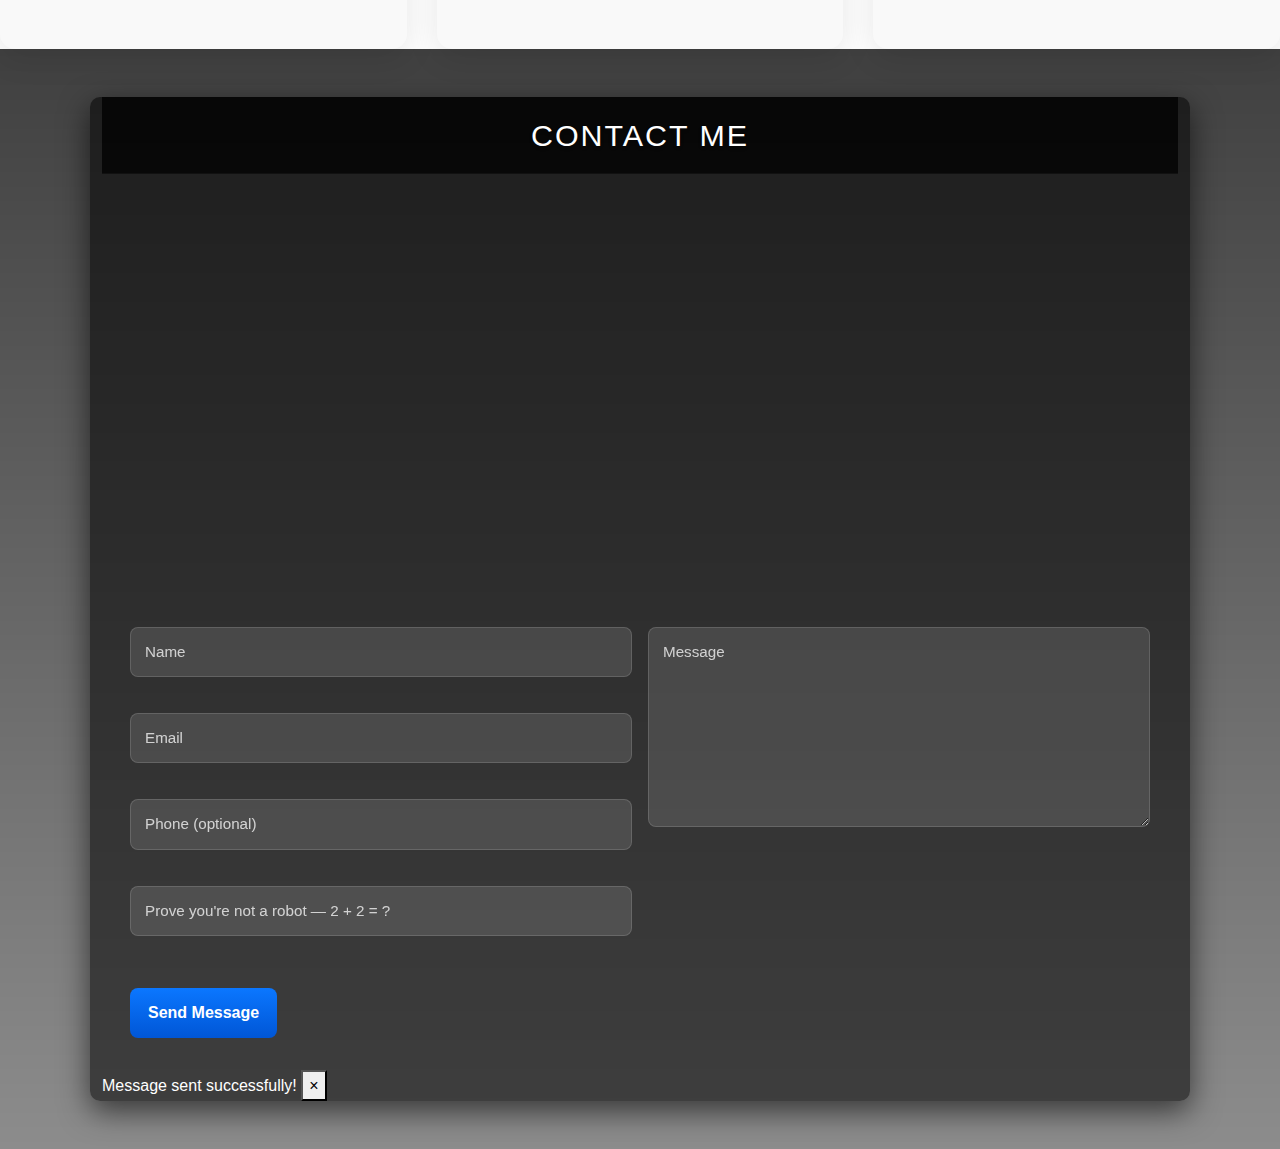
<file: portfolio.html>
<!DOCTYPE html>
<html lang="en">
<head>
    <link rel="stylesheet" href="./assets/css/bootstrap.min.css">
    <script src="./assets/js/bootstrap.bundle.min.js"></script>
    <link rel="stylesheet" href="./assets/css/portfolio.css">
    <script src="./assets/js/portfolioValidation.js"></script>
    <link href="https://fonts.googleapis.com/css2?family=Poppins:wght@300;400;600;700&display=swap" rel="stylesheet">
    <meta charset="UTF-8">
    <meta name="viewport" content="width=device-width, initial-scale=1.0">
    <title>Portfolio</title>

    <style>
        /* hero section */
        @import url("https://fonts.googleapis.com/css?family=Courgette|Roboto");
* {
  box-sizing: border-box;
}

p {
  font-family: "Roboto", sans-serif;
  font-size: 1.25rem;
  line-height: 1.5;
}

blockquote {
  position: relative;
  padding-left: 1.5rem;
  font-family: "Courgette", serif;
  font-size: 2rem;
  line-height: 1.25;
  letter-spacing: -0.05rem;
}
blockquote:before {
  content: "";
  position: absolute;
  top: 0;
  left: 0;
  width: 6px;
  height: 100%;
  background-color: #A9DFBF;
  border-radius: 60px;
}

figure {
  display: flex;
  position: fixed;
  top: 0;
  left: 0;
  width: 100%;
  height: 100%;
  background-size: cover;
}

.hero {
  position: relative;
  width: 100vw;
  height: 100vh;
}
.hero:nth-child(1) figure {
  background-image: url("./assets/portfolioimage/pexels-kevin-ku-92347-577585.jpg");
}
.hero:nth-child(2) figure {
  background-image: url("./assets/portfolioimage/pexels-ingniostudio-665214.jpg");
}
.hero:nth-child(3) figure {
  background-image: url("./assets/portfolioimage/pexels-jeshoots-234527.jpg");
  
}
.hero:nth-child(4) figure {
  background-image: url("./assets/portfolioimage/pexels-joshsorenson-1714205.jpg");
}
.hero:nth-child(5) figure {
  background-image: url("./assets/portfolioimage/pexels-kevin-ku-92347-577585.jpg");
}

.hero-inner {
  position: absolute;
  overflow: hidden;
  width: 100%;
  height: 100%;
  clip: rect(0, auto, auto, 0);
}
@supports (-webkit-overflow-scrolling: touch) {
  .hero-inner {
    clip: unset;
    -webkit-clip-path: polygon(0 0, 100% 0, 100% 100%, 0% 100%);
            clip-path: polygon(0 0, 100% 0, 100% 100%, 0% 100%);
  }
}

.hero__title {
  display: flex;
  align-items: center;
  justify-content: center;
  position: fixed;
  top: 0;
  left: 0;
  padding: 0 1rem;
  width: 100%;
  height: 100%;
  color: white;
  font-family: "Courgette", serif;
  font-size: 8vw;
  letter-spacing: -0.125rem;
  text-align: center;
}
@media (min-width: 1200px) {
  .hero__title {
    font-size: 6rem;
  }
}

.content {
  position: relative;
  margin: 0 auto 8rem;
  padding: 2rem;
}
.content:before {
  content: "";
  display: block;
  position: absolute;
  top: -100px;
  left: 0;
  width: 100%;
  height: 100px;
  background-color: white;
  z-index: 99;
  -webkit-clip-path: polygon(50% 0%, 0% 100%, 100% 100%);
          clip-path: polygon(50% 0%, 0% 100%, 100% 100%);
}

.content__inner {
  margin: 0 auto;
  max-width: 700px;
}
.content__inner > * + * {
  margin-top: 1.5rem;
}
.content__inner > blockquote {
  margin: 3rem 0;
}

.content__title {
  font-family: "Courgette", serif;
  font-size: 3rem;
  line-height: 1.25;
  letter-spacing: -0.125rem;
  text-align: center;
}
@media (min-width: 600px) {
  .content__title {
    font-size: 4rem;
  }
}

.content__author {
  display: flex;
  align-items: center;
  justify-content: space-between;
  margin-bottom: 4rem;
  width: 100%;
  font-family: "Courgette", serif;
  font-size: 1.5rem;
  letter-spacing: -0.125rem;
  text-align: center;
}
.content__author:before, .content__author:after {
  content: "";
  flex: 1;
  height: 2px;
  background-color: #A9DFBF;
}
.content__author:before {
  margin-right: 1rem;
}
.content__author:after {
  margin-left: 1rem;
}

/* navbar section */
 /* gradient bar */
.site-grad-bar {
  width: 100%;
  height: 4px;
  background: linear-gradient(-45deg,#EE7752,#E73C7E,#23A6D5,#23D5AB);
  background-size: 400% 400%;
  animation: gradbar 15s ease infinite;
}
/* skill experience project section */
   
        body {
            font-family: 'Poppins', sans-serif;
            margin: 0;
            padding: 0;
            background: #fff; /* Changed to white */
            color: #333; /* Dark text for contrast */
            line-height: 1.6;
            overflow-x: hidden;
        }
        .container {
            max-width: 1200px;
            margin: 0 auto;
            padding: 20px;
        }
        h2 {
            text-align: center;
            margin-bottom: 40px;
            color: #2c3e50; /* Dark heading */
            font-size: 2.5em;
            text-transform: uppercase;
            letter-spacing: 2px;
            text-shadow: 0 2px 4px rgba(0,0,0,0.1); /* Subtle shadow for depth */
            animation: fadeInUp 1s ease-out;
        }
        @keyframes fadeInUp {
            from {
                opacity: 0;
                transform: translateY(30px);
            }
            to {
                opacity: 1;
                transform: translateY(0);
            }
        }
         /* Skills Section */
        .skills {
            display: grid;
            grid-template-columns: repeat(4, 1fr); /* Single row of 4 cards */
            gap: 20px;
            margin-bottom: 60px;
        }
        .skill-category {
            background: rgba(249, 249, 249, 0.8);
            backdrop-filter: blur(10px);
            border: 2px solid transparent;
            border-image: linear-gradient(45deg, #3498db, #ff6b6b) 1;
            padding: 25px;
            border-radius: 20px;
            box-shadow: 0 10px 40px rgba(0,0,0,0.15);
            animation: fadeInUp 1s ease-out both;
            animation-delay: calc(var(--delay) * 0.2s);
            height: 500px;
            display: flex;
            flex-direction: column;
        }
        .skill-category h3 {
            color: #3498db;
            margin-bottom: 20px;
            font-size: 1.6em;
            font-weight: 700;
            text-align: center;
            text-transform: uppercase;
            letter-spacing: 1px;
        }
        .skill-item {
            display: flex;
            align-items: center;
            margin-bottom: 15px;
            padding: 12px;
            background: #e9ecef;
            border-radius: 12px;
            transition: transform 0.3s ease, box-shadow 0.3s ease;
            flex: 1;
        }
        .skill-item:hover {
            transform: translateY(-5px);
            box-shadow: 0 8px 25px rgba(0,0,0,0.2);
        }
        .skill-icon {
            font-size: 2em;
            color: #ff6b6b;
            margin-right: 12px;
            animation: float 3s ease-in-out infinite;
        }
        @keyframes float {
            0%, 100% { transform: translateY(0); }
            50% { transform: translateY(-10px); }
        }
        .skill-item:hover .skill-icon {
            animation: bounce 0.6s ease;
        }
        @keyframes bounce {
            0%, 20%, 50%, 80%, 100% { transform: translateY(0); }
            40% { transform: translateY(-10px); }
            60% { transform: translateY(-5px); }
        }
        .skill-details {
            flex: 1;
        }
        .skill-name {
            font-weight: 600;
            color: #2c3e50;
            margin-bottom: 3px;
            font-size: 0.9em;
        }
        .skill-level {
            font-size: 0.8em;
            color: #555;
            margin-bottom: 8px;
        }
        .progress-bar {
            width: 100%;
            height: 6px;
            background: #ddd;
            border-radius: 3px;
            overflow: hidden;
            position: relative;
        }
        .progress-fill {
            height: 100%;
            background: linear-gradient(90deg, #3498db, #ff6b6b);
            border-radius: 3px;
            animation: fillBar 2s ease-out forwards;
            animation-delay: 1s;
        }
        @keyframes fillBar {
            from { width: 0%; }
            to { width: var(--fill); }
        }
        .skill-item:hover .progress-fill {
            box-shadow: 0 0 10px rgba(255, 107, 107, 0.8);
        }
        /* Experience Section */
        .experience {
            margin-top: 60px;
            background: #f9f9f9; /* Light background */
            padding: 40px;
            border-radius: 15px;
            box-shadow: 0 8px 32px rgba(0,0,0,0.1);
            animation: fadeInUp 1s ease-out 0.4s both;
        }
        .experience-item {
            margin-bottom: 30px;
            padding-left: 20px;
            border-left: 4px solid #ff6b6b; /* Red accent */
            position: relative;
            transition: transform 0.3s ease;
        }
        .experience-item:hover {
            transform: translateX(10px);
        }
        .experience-item h4 {
            color: #2c3e50;
            margin-bottom: 10px;
            font-size: 1.5em;
            font-weight: 600;
        }
        .experience-item p {
            margin: 5px 0;
            color: #555; /* Slightly lighter text */
        }
        .experience-item .date {
            font-weight: 700;
            color: #feca57; /* Yellow accent */
        }
        /* Projects Section */
        .projects {
            margin-top: 60px;
            display: grid;
            grid-template-columns: repeat(auto-fit, minmax(320px, 1fr));
            gap: 30px;
            animation: fadeInUp 1s ease-out 0.6s both;
        }
        .project-card {
            background: #f9f9f9; /* Light background */
            padding: 30px;
            border-radius: 15px;
            box-shadow: 0 8px 32px rgba(0,0,0,0.1);
            transition: transform 0.3s ease, box-shadow 0.3s ease;
        }
        .project-card:hover {
            transform: translateY(-10px);
            box-shadow: 0 12px 40px rgba(0,0,0,0.2);
        }
        .project-card h4 {
            color: #2c3e50;
            margin-bottom: 15px;
            font-size: 1.5em;
            font-weight: 600;
        }
        .project-card p {
            margin-bottom: 20px;
            color: #555;
        }
        .project-card .tech {
            font-weight: 700;
            color: #ff6b6b;
        }

        /* Media Queries for Responsiveness */
        @media (max-width: 768px) { /* Tablets */
            .container {
                padding: 15px;
            }
            h2 {
                font-size: 2em;
                margin-bottom: 30px;
            }
            .skills-slider {
                height: 250px;
            }
            .slide {
                padding: 20px;
            }
            .slide h3 {
                font-size: 1.5em;
            }
            .experience {
                padding: 20px;
                margin-top: 40px;
            }
            .experience-item h4 {
                font-size: 1.3em;
            }
            .projects {
                grid-template-columns: 1fr; /* Single column */
                gap: 20px;
                margin-top: 40px;
            }
            .project-card {
                padding: 20px;
            }
        }
        @media (max-width: 480px) { /* Phones */
            .container {
                padding: 10px;
            }
            h2 {
                font-size: 1.8em;
                margin-bottom: 20px;
            }
            .skills-slider {
                height: 200px;
            }
            .slide {
                padding: 15px;
            }
            .slide h3 {
                font-size: 1.3em;
            }
            .slide li {
                padding: 10px;
                font-size: 0.9em;
            }
            .slider-buttons button {
                padding: 10px 20px;
                font-size: 0.9em;
            }
            .experience {
                padding: 15px;
                margin-top: 30px;
            }
            .experience-item {
                margin-bottom: 20px;
            }
            .experience-item h4 {
                font-size: 1.2em;
            }
            .projects {
                gap: 15px;
                margin-top: 30px;
            }
            .project-card {
                padding: 15px;
            }
            .project-card h4 {
                font-size: 1.3em;
            }
        }
   
    
    </style>
</head>
<body>
        <!--navbar-->

 <div class="site-grad-bar"></div>
   <nav class="navbar navbar-expand-lg bg-body-tertiary">
  <div class="container-fluid">
    <a class="navbar-brand site-logo" href="#">AKSHITA SHARMA</a>
    <button class="navbar-toggler" type="button" data-bs-toggle="collapse" data-bs-target="#navbarNavAltMarkup" aria-controls="navbarNavAltMarkup" aria-expanded="false" aria-label="Toggle navigation">
      <span class="navbar-toggler-icon"></span>
    </button>
    <div class="collapse navbar-collapse" id="navbarNavAltMarkup">
      <div class="navbar-nav">
        <a class="nav-link active" aria-current="page" href="#About">About</a>
        <a class="nav-link" href="#Skills">Skills</a>
        <a class="nav-link" href="#Projects">Pojects</a>
        <a class="nav-link" href="#Experience">Experience</a>
        <a class="nav-link" href="#Contact">Contact</a>
      </div>
    </div>
  </div>
</nav>

        <!--hero section-->

     <section class="hero">
  <div class="hero-inner" id="section-0">
    <figure></figure>
    <h2 class="hero__title">Hey there !</h2>
  </div>
</section>
<section class="hero">
  <div class="hero-inner" id="section-1">
    <figure></figure>
    <h2 class="hero__title">I'm Akshita Sharma</h2>
  </div>
</section>
<section class="hero">
  <div class="hero-inner" id="section-2" >
    <figure></figure>
    <h2 class="hero__title" >Coding. Creating. Learning — Welcome to my portfolio.
</h2>
  </div>
</section>

        <!--about section-->
<section id="about" >
<div class="container" id="About" style="background-color: #fff;">

<div class="col-12 col-sm-12 col-md-12 About" ><h3>About</h3></div>
  <div class="row ">
    
    <div class="col-12 col-sm-12 col-md-6 ">
     
     <p >
Hi, I’m Akshita Sharma, a passionate Full Stack Java Developer from Indore.
I recently completed my graduation in Computer Science (2024) and currently work as a Full Stack Java Intern at Ypsilon IT Solutions Pvt. Ltd.

I enjoy developing efficient, user-focused web applications using Java, Spring Boot, and MySQL, along with modern frontend technologies like HTML, CSS, JavaScript, and React.

During my journey, I’ve worked on live projects, helped automate workflows, and contributed to real-world web systems. I love solving problems through code, learning new technologies, and bringing ideas to life through clean, functional design.

</p>

    </div>
    <div class="col-12 col-sm-12 col-md-6 img-fluid">
        <!--slider-->
     <img src="./assets/portfolioimage/akshita2.png" alt="" height="400px" width="100%">
    </div>
  </div>
</div>

<section id="Skills">
     
   
 <div class="container">
        <h2>Skills</h2>
        <div class="skills">
            <div class="skill-category" style="--delay: 1;">
                <h3>Programming Languages</h3>
                <div class="skill-item">
                    <i class="fab fa-java skill-icon"></i>
                    <div class="skill-details">
                        <div class="skill-name">Java</div>
                        <div class="skill-level">Advanced</div>
                        <div class="progress-bar">
                            <div class="progress-fill" style="--fill: 85%;"></div>
                        </div>
                    </div>
                </div>
                <div class="skill-item">
                    <i class="fab fa-html5 skill-icon"></i>
                    <div class="skill-details">
                        <div class="skill-name">HTML</div>
                        <div class="skill-level">Expert</div>
                        <div class="progress-bar">
                            <div class="progress-fill" style="--fill: 90%;"></div>
                        </div>
                    </div>
                </div>
                <div class="skill-item">
                    <i class="fab fa-css3-alt skill-icon"></i>
                    <div class="skill-details">
                        <div class="skill-name">CSS</div>
                        <div class="skill-level">Expert</div>
                        <div class="progress-bar">
                            <div class="progress-fill" style="--fill: 90%;"></div>
                        </div>
                    </div>
                </div>
                <div class="skill-item">
                    <i class="fab fa-js-square skill-icon"></i>
                    <div class="skill-details">
                        <div class="skill-name">JavaScript</div>
                        <div class="skill-level">Advanced</div>
                        <div class="progress-bar">
                            <div class="progress-fill" style="--fill: 80%;"></div>
                        </div>
                    </div>
                </div>
            </div>
            <div class="skill-category" style="--delay: 2;">
                <h3>Frameworks and Tools</h3>
                <div class="skill-item">
                    <i class="fas fa-leaf skill-icon"></i>
                    <div class="skill-details">
                        <div class="skill-name">Spring Boot (basic)</div>
                        <div class="skill-level">Beginner</div>
                        <div class="progress-bar">
                            <div class="progress-fill" style="--fill: 40%;"></div>
                        </div>
                    </div>
                </div>
                <div class="skill-item">
                    <i class="fab fa-react skill-icon"></i>
                    <div class="skill-details">
                        <div class="skill-name">React (beginner)</div>
                        <div class="skill-level">Beginner</div>
                        <div class="progress-bar">
                            <div class="progress-fill" style="--fill: 40%;"></div>
                        </div>
                    </div>
                </div>
                <div class="skill-item">
                    <i class="fab fa-bootstrap skill-icon"></i>
                    <div class="skill-details">
                        <div class="skill-name">Bootstrap</div>
                        <div class="skill-level">Intermediate</div>
                        <div class="progress-bar">
                            <div class="progress-fill" style="--fill: 70%;"></div>
                        </div>
                    </div>
                </div>
                <div class="skill-item">
                    <i class="fab fa-git-alt skill-icon"></i>
                    <div class="skill-details">
                        <div class="skill-name">Git</div>
                        <div class="skill-level">Intermediate</div>
                        <div class="progress-bar">
                            <div class="progress-fill" style="--fill: 75%;"></div>
                        </div>
                    </div>
                </div>
            </div>
            <div class="skill-category" style="--delay: 3;">
                <h3>Databases</h3>
                <div class="skill-item">
                    <i class="fas fa-database skill-icon"></i>
                    <div class="skill-details">
                        <div class="skill-name">MySQL</div>
                        <div class="skill-level">Intermediate</div>
                        <div class="progress-bar">
                            <div class="progress-fill" style="--fill: 70%;"></div>
                        </div>
                    </div>
                </div>
                <div class="skill-item">
                    <i class="fas fa-book skill-icon"></i>
                    <div class="skill-details">
                        <div class="skill-name">OJS (Open Journal System)</div>
                        <div class="skill-level">Beginner</div>
                        <div class="progress-bar">
                            <div class="progress-fill" style="--fill: 50%;"></div>
                        </div>
                    </div>
                </div>
            </div>
            <div class="skill-category" style="--delay: 4;">
                <h3>Web Technologies</h3>
                <div class="skill-item">
                    <i class="fab fa-wordpress skill-icon"></i>
                    <div class="skill-details">
                        <div class="skill-name">WordPress</div>
                        <div class="skill-level">Intermediate</div>
                        <div class="progress-bar">
                            <div class="progress-fill" style="--fill: 70%;"></div>
                        </div>
                    </div>
                </div>
                <div class="skill-item">
                    <i class="fas fa-network-wired skill-icon"></i>
                    <div class="skill-details">
                        <div class="skill-name">REST APIs</div>
                        <div class="skill-level">Intermediate</div>
                        <div class="progress-bar">
                            <div class="progress-fill" style="--fill: 65%;"></div>
                        </div>
                    </div>
                </div>
                <div class="skill-item">
                    <i class="fas fa-code skill-icon"></i>
                    <div class="skill-details">
                        <div class="skill-name">JSON</div>
                        <div class="skill-level">Intermediate</div>
                        <div class="progress-bar">
                            <div class="progress-fill" style="--fill: 70%;"></div>
                        </div>
                    </div>
                </div>
                <div class="skill-item">
                    <i class="fas fa-mobile-alt skill-icon"></i>
                    <div class="skill-details">
                        <div class="skill-name">Responsive Design</div>
                        <div class="skill-level">Advanced</div>
                        <div class="progress-bar">
                            <div class="progress-fill" style="--fill: 85%;"></div>
                        </div>
                    </div>
                </div>
            </div>
        </div>
  
    </section>
    <section id="Experience">
        <h2>Experience</h2>
        <div class="experience">
            <div class="experience-item">
                <h4>Software Developer Intern</h4>
                <p class="date">Jan 2023 - Jun 2023</p>
                <p>Developed web applications using Java and Spring Boot. Collaborated on team projects and learned version control with Git.</p>
            </div>
            <div class="experience-item">
                <h4>Freelance Web Developer</h4>
                <p class="date">Jul 2023 - Present</p>
                <p>Built responsive websites using HTML, CSS, JavaScript, and React. Worked with clients to deliver custom solutions.</p>
            </div>
            <!-- Add more experience items as needed -->
        </div>
</section>
<section id="Projects">
        <h2>Projects</h2>
        <div class="projects">
            <div class="project-card">
                <h4>E-Commerce Website</h4>
                <p>A full-stack e-commerce platform built with React, Node.js, and MySQL. Features include user authentication, product listings, and payment integration.</p>
                <p class="tech">Technologies: React, Node.js, MySQL, REST APIs</p>
            </div>
            <div class="project-card">
                <h4>Portfolio Site</h4>
                <p>A personal portfolio website showcasing skills and projects. Designed with responsive layout using HTML, CSS, and JavaScript.</p>
                <p class="tech">Technologies: HTML, CSS, JavaScript, Bootstrap</p>
            </div>
            <div class="project-card">
                <h4>Blog Platform</h4>
                <p>A custom blog platform using WordPress with custom themes and plugins. Integrated with REST APIs for dynamic content.</p>
                <p class="tech">Technologies: WordPress, PHP, MySQL, REST APIs</p>
            </div>
            <!-- Add more project cards as needed -->
        </div>
    </div>
</section>
   





<!-- contact me -->
<!-- =========================
     Contact Section (Self-contained)
     Paste this where you want the contact to appear
     ========================= -->
     <section id="Contact">
<div class="contactbody">
  <section class="portfolio-contact"  aria-labelledby="portfolio-contact-title">
    <div class="portfolio-contact-inner container-fluid">
      <!-- Heading -->
      <div class="row">
        <div class="col-12">
          <h2 id="portfolio-contact-title" class="portfolio-contact-title">
            Contact Me <i class="fa fa-paper-plane-o" aria-hidden="true"></i>
          </h2>
        </div>
      </div>

      <!-- Map (responsive iframe) -->
      <div class="row">
        <div class="col-12">
          <div class="portfolio-contact-map-wrapper" aria-hidden="false" aria-label="Map showing Indore">
            <iframe 
              class="portfolio-contact-map"
              src="https://www.google.com/maps/embed?pb=!1m18!1m12!1m3!1d235527.49482446615!2d75.6990383003202!3d22.723888290820824!2m3!1f0!2f0!3f0!3m2!1i1024!2i768!4f13.1!3m3!1m2!1s0x3962fcad1b410ddb%3A0x96ec4da356240f4!2sIndore%2C%20Madhya%20Pradesh!5e0!3m2!1sen!2sin!4v1762612425515!5m2!1sen!2sin"
              title="Indore map"
              loading="lazy"
              referrerpolicy="no-referrer-when-downgrade"
              allowfullscreen
            ></iframe>
          </div>
        </div>
      </div>

      <!-- Form -->
      <div class="row">
        <div class="col-12">
          <form id="portfolio-contact-form" name="portfolioContactForm" method="post" action="https://formspree.io/f/xvgdpadb" novalidate>
            <div class="row g-3">
              <div class="col-md-6">
               
                <input id="portfolio-contact-name" name="name" type="text" placeholder="Name" aria-label="Name" required class="portfolio-input" minlength="2">
                <div class="portfolio-error" id="err-name" aria-live="polite"></div>

                
                <input id="portfolio-contact-email" name="email" type="email" placeholder="Email" aria-label="Email" required class="portfolio-input">
                <div class="portfolio-error" id="err-email" aria-live="polite"></div>

               
                <input id="portfolio-contact-phone" name="phone" type="tel" placeholder="Phone (optional)" aria-label="Phone" pattern="^[0-9+\-\s()]*$" class="portfolio-input">
                <div class="portfolio-error" id="err-phone" aria-live="polite"></div>

                
                <input id="portfolio-contact-human" name="human" type="text" placeholder="Prove you're not a robot — 2 + 2 = ?" aria-label="Human check" required class="portfolio-input">
                <div class="portfolio-error" id="err-human" aria-live="polite"></div>
              </div>

              <div class="col-md-6">
                
                <textarea id="portfolio-contact-comments" name="comments" placeholder="Message" aria-label="Message" required class="portfolio-textarea" minlength="10"></textarea>
                <div class="portfolio-error" id="err-comments" aria-live="polite"></div>
              </div>

              <div class="col-12">
                <button type="submit" id="portfolio-contact-submit" class="portfolio-contact-btn" aria-live="polite">
                  Send Message
                </button>
              </div>
            </div>
          </form>
        </div>
      </div>

      <!-- Success Toast -->
      <div id="portfolio-contact-toast" class="portfolio-toast" role="status" aria-live="polite" aria-atomic="true">
        <div class="portfolio-toast-inner">
          <span class="portfolio-toast-text">Message sent successfully!</span>
          <button class="portfolio-toast-close" aria-label="Close toast">&times;</button>
        </div>
      </div>
    </div>
  </section>
</div>
     </section>
  
</body>
</html>
<script>
            function slideTo(index) {
            currentSlide = index;
            slider.style.transform = `translateX(-${index * 25}%)`;
        }
        function prevSlide() {
            currentSlide = (currentSlide - 1 + 4) % 4;
            slideTo(currentSlide);
        }
        function nextSlide() {
            currentSlide = (currentSlide + 1) % 4;
            slideTo(currentSlide);
        }
        // Optional auto-slide (comment out if not wanted)
        setInterval(() => {
            nextSlide();
        }, 5000);

</script>
</file>
<file: assets/css/portfolio.css>
.aboutg{
        margin: 20px;
      }

      .aboutg img{
        height: 200px;
        width: 200px;
      }

      .carousel img{
        width: 100%;
        height: 500px;
      }
      .container h3{
          text-align: center;

        color: rgb(155, 87, 218);
        font-weight: bold;
      }
      .container span{
        color: #643c1c;
          text-align: center;

      }
      .container{
        padding: 10px;
        justify-content: center;
      }
      .card img{
        height: 100px;
        width: 100px;
        margin: 15px;
      }
/* hero section */
        @import url("https://fonts.googleapis.com/css?family=Courgette|Roboto");
* {
  box-sizing: border-box;
}

p {
  font-family: "Roboto", sans-serif;
  font-size: 1.25rem;
  line-height: 1.5;
}

blockquote {
  position: relative;
  padding-left: 1.5rem;
  font-family: "Courgette", serif;
  font-size: 2rem;
  line-height: 1.25;
  letter-spacing: -0.05rem;
}
blockquote:before {
  content: "";
  position: absolute;
  top: 0;
  left: 0;
  width: 6px;
  height: 100%;
  background-color: #A9DFBF;
  border-radius: 60px;
}

figure {
  display: flex;
  position: fixed;
  top: 0;
  left: 0;
  width: 100%;
  height: 100%;
  background-size: cover;
}

.hero {
  position: relative;
  width: 100vw;
  height: 100vh;
}
.hero:nth-child(1) figure {
  background-image: url("./portfolioimage/pexels-kevin-ku-92347-577585.jpg");
}
.hero:nth-child(2) figure {
  background-image: url("./portfolioimage/pexels-ingniostudio-665214.jpg");
}
.hero:nth-child(3) figure {
  background-image: url("./portfolioimage/pexels-jeshoots-234527.jpg");
}
.hero:nth-child(4) figure {
  background-image: url("./portfolioimage/pexels-joshsorenson-1714205.jpg");
}

.hero-inner {
  position: absolute;
  overflow: hidden;
  width: 100%;
  height: 100%;
  clip: rect(0, auto, auto, 0);
}
@supports (-webkit-overflow-scrolling: touch) {
  .hero-inner {
    clip: unset;
    -webkit-clip-path: polygon(0 0, 100% 0, 100% 100%, 0% 100%);
            clip-path: polygon(0 0, 100% 0, 100% 100%, 0% 100%);
  }
}

.hero__title {
  display: flex;
  align-items: center;
  justify-content: center;
  position: fixed;
  top: 0;
  left: 0;
  padding: 0 1rem;
  width: 100%;
  height: 100%;
  color: white;
  font-family: "Courgette", serif;
  font-size: 8vw;
  letter-spacing: -0.125rem;
  text-align: center;
}
@media (min-width: 1200px) {
  .hero__title {
    font-size: 6rem;
  }
}

.content {
  position: relative;
  margin: 0 auto 8rem;
  padding: 2rem;
}
.content:before {
  content: "";
  display: block;
  position: absolute;
  top: -100px;
  left: 0;
  width: 100%;
  height: 100px;
  background-color: white;
  z-index: 99;
  -webkit-clip-path: polygon(50% 0%, 0% 100%, 100% 100%);
          clip-path: polygon(50% 0%, 0% 100%, 100% 100%);
}

.content__inner {
  margin: 0 auto;
  max-width: 700px;
}
.content__inner > * + * {
  margin-top: 1.5rem;
}
.content__inner > blockquote {
  margin: 3rem 0;
}

.content__title {
  font-family: "Courgette", serif;
  font-size: 3rem;
  line-height: 1.25;
  letter-spacing: -0.125rem;
  text-align: center;
}
@media (min-width: 600px) {
  .content__title {
    font-size: 4rem;
  }
}

.content__author {
  display: flex;
  align-items: center;
  justify-content: space-between;
  margin-bottom: 4rem;
  width: 100%;
  font-family: "Courgette", serif;
  font-size: 1.5rem;
  letter-spacing: -0.125rem;
  text-align: center;
}
.content__author:before, .content__author:after {
  content: "";
  flex: 1;
  height: 2px;
  background-color: #A9DFBF;
}
.content__author:before {
  margin-right: 1rem;
}
.content__author:after {
  margin-left: 1rem;
}



/* contact section */

/* ===== Robust Contact CSS (paste LAST) ===== */

.contactbody {
  width: 100%;
  min-height: 100vh;
  background: linear-gradient(0deg, rgba(0,0,0,0.45), rgba(0,0,0,0.75)),
              url('https://unsplash.it/1600/900?image=871') center/cover fixed;
  display: flex;
  justify-content: center;
  align-items: center;
  padding: 48px 20px;
  box-sizing: border-box;
  font-family: "Open Sans", Arial, sans-serif;
  color: #fff;
}

/* main wrapper */
.contactbody .portfolio-contact {
  width: 100%;
  max-width: 1100px;
  background: rgba(0,0,0,0.55);
  border-radius: 10px;
  overflow: hidden;
  box-shadow: 0 10px 30px rgba(0,0,0,0.6);
}

/* heading */
.contactbody .portfolio-contact-title {
  margin: 0;
  padding: 20px;
  font-size: 1.9rem;
  text-align: center;
  background: rgba(0,0,0,0.75);
  color: #fff;
  border-bottom: 1px solid rgba(255,255,255,0.04);
}

/* map wrapper */
.contactbody .portfolio-contact-map-wrapper {
  position: relative;
  width: 100%;
  padding-bottom: 40%;
  overflow: hidden;
}

/* responsive iframe */
.contactbody .portfolio-contact-map {
  position: absolute;
  inset: 0;
  width: 100%;
  height: 100%;
  border: 0;
}

/* form area */
.contactbody #portfolio-contact-form {
  padding: 22px 28px 32px 28px;
  box-sizing: border-box;
}

/* stronger selectors for fields to prevent overrides */
.contactbody .portfolio-input,
.contactbody .portfolio-textarea {
  display: block;
  width: 100%;
  padding: 12px 14px;
  margin-bottom: 10px;
  box-sizing: border-box;

  /* translucent (glass) background for aesthetic */
  background: rgba(255, 255, 255, 0.12);        /* translucent white */
  -webkit-backdrop-filter: blur(6px);           /* optional frosted blur (Safari/Chrome) */
          backdrop-filter: blur(6px);

  border: 1px solid rgba(255,255,255,0.14);
  color: #fff;              /* bright readable text */
  font-size: 0.95rem;
  border-radius: 8px;
  transition: border-color .12s, box-shadow .12s, background .12s;
  /* If absolutely needed to override, uncomment following line */
  /* background: rgba(255,255,255,0.12) !important; */
  /* color: #fff !important; */
}

/* make placeholder readable */
.contactbody .portfolio-input::placeholder,
.contactbody .portfolio-textarea::placeholder {
  color: rgba(255,255,255,0.75);
  opacity: 1;
}

/* focus state — brighter and clear text */
.contactbody .portfolio-input:focus,
.contactbody .portfolio-textarea:focus {
  outline: none;
  border-color: rgba(120,180,255,0.95);
  background: rgba(255,255,255,0.18);
  box-shadow: 0 6px 18px rgba(50,120,255,0.08);
  color: #fff;
  /* color: #fff !important; */
}

/* textarea sizing */
.contactbody .portfolio-textarea {
  min-height: 200px;
  resize: vertical;
}

/* error messages */
.contactbody .portfolio-error {
  color: #ffb4b4;
  font-size: 0.88rem;
  margin: 6px 0 8px 0;
  min-height: 18px;
}

/* submit button */
.contactbody .portfolio-contact-btn {
  display: inline-block;
  padding: 12px 18px;
  background: linear-gradient(180deg,#0b77ff,#0056d6);
  color: #fff;
  border: none;
  border-radius: 8px;
  cursor: pointer;
  font-weight: 700;
  transition: transform .12s ease, filter .12s ease;
}

.contactbody .portfolio-contact-btn:hover,
.contactbody .portfolio-contact-btn:focus {
  transform: translateY(-2px);
  filter: brightness(1.05);
}

/* responsive */
@media (max-width: 768px) {
  .contactbody .portfolio-contact-map-wrapper {
    padding-bottom: 56%;
  }
  .contactbody #portfolio-contact-form {
    padding: 16px;
  }
  .contactbody .portfolio-contact-title {
    font-size: 1.3rem;
    padding: 14px;
  }
  .contactbody .portfolio-contact-btn {
    width: 100%;
  }
}
</file>
